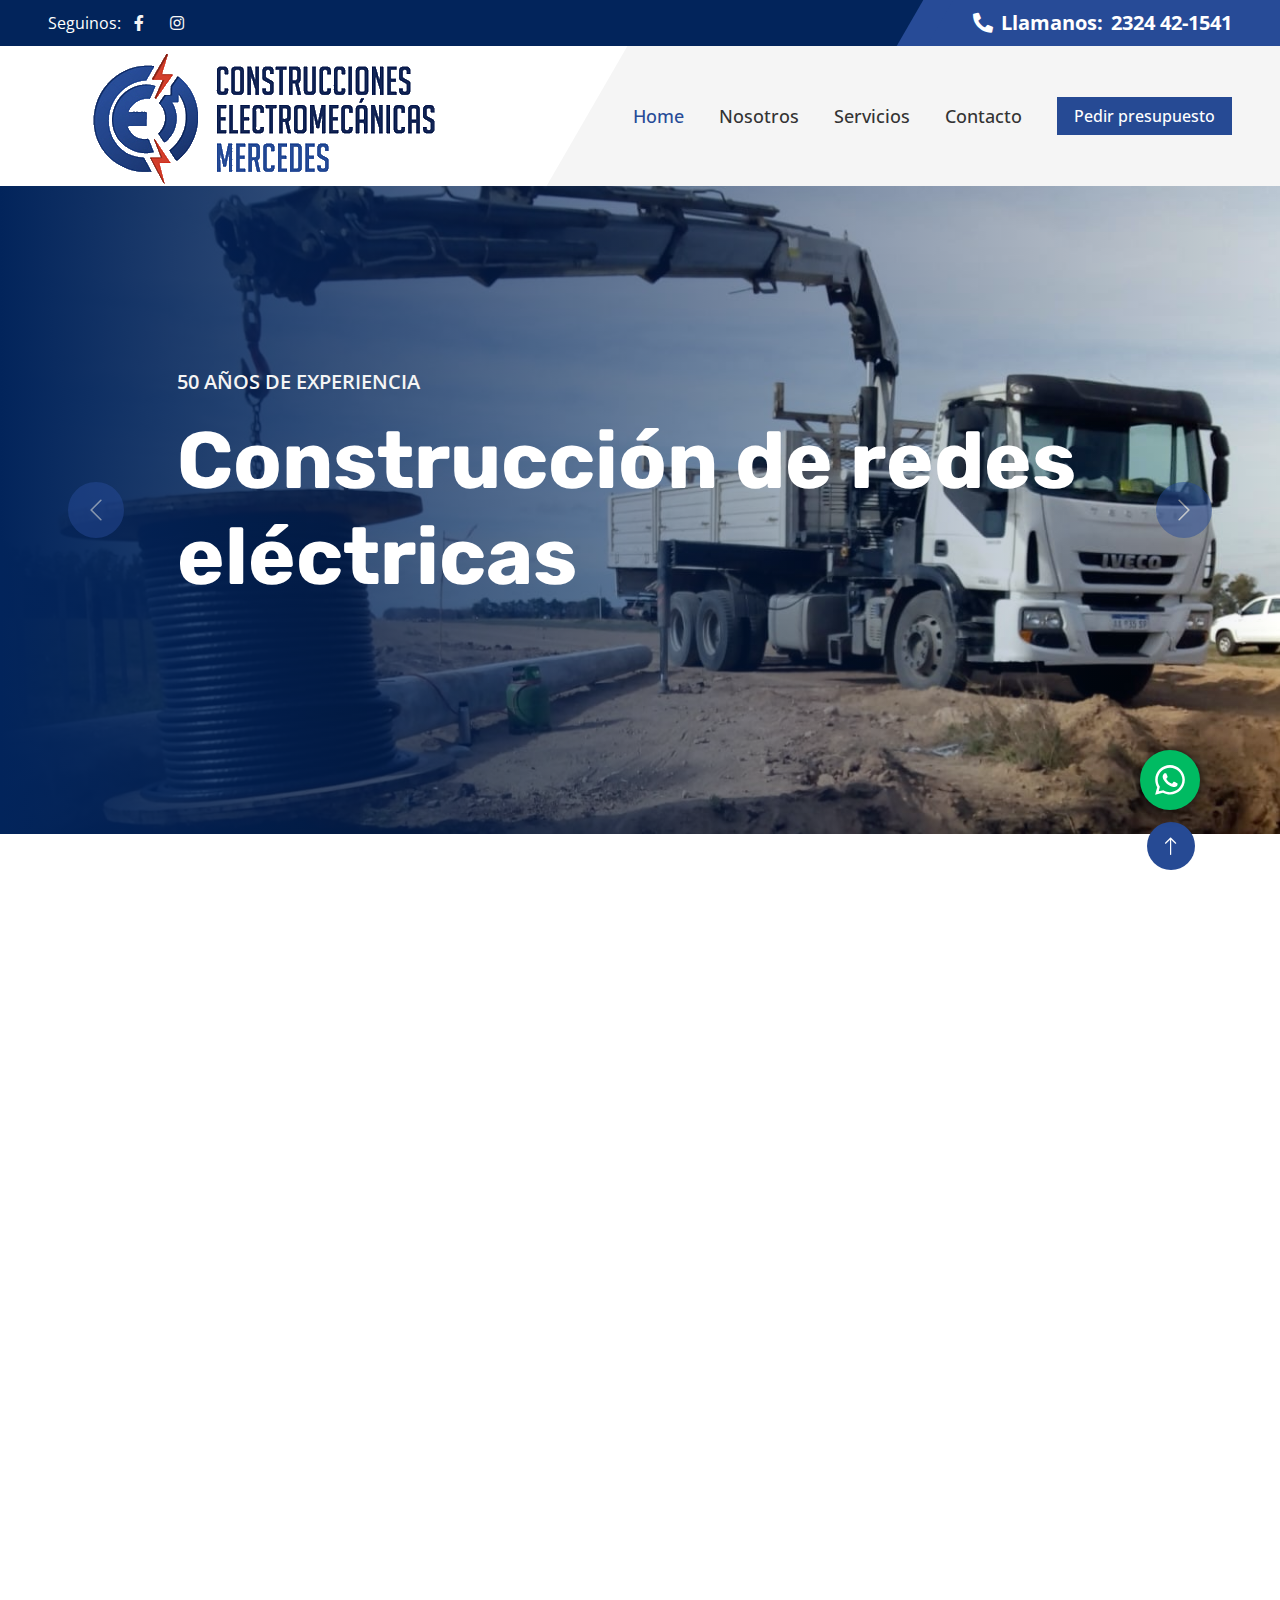
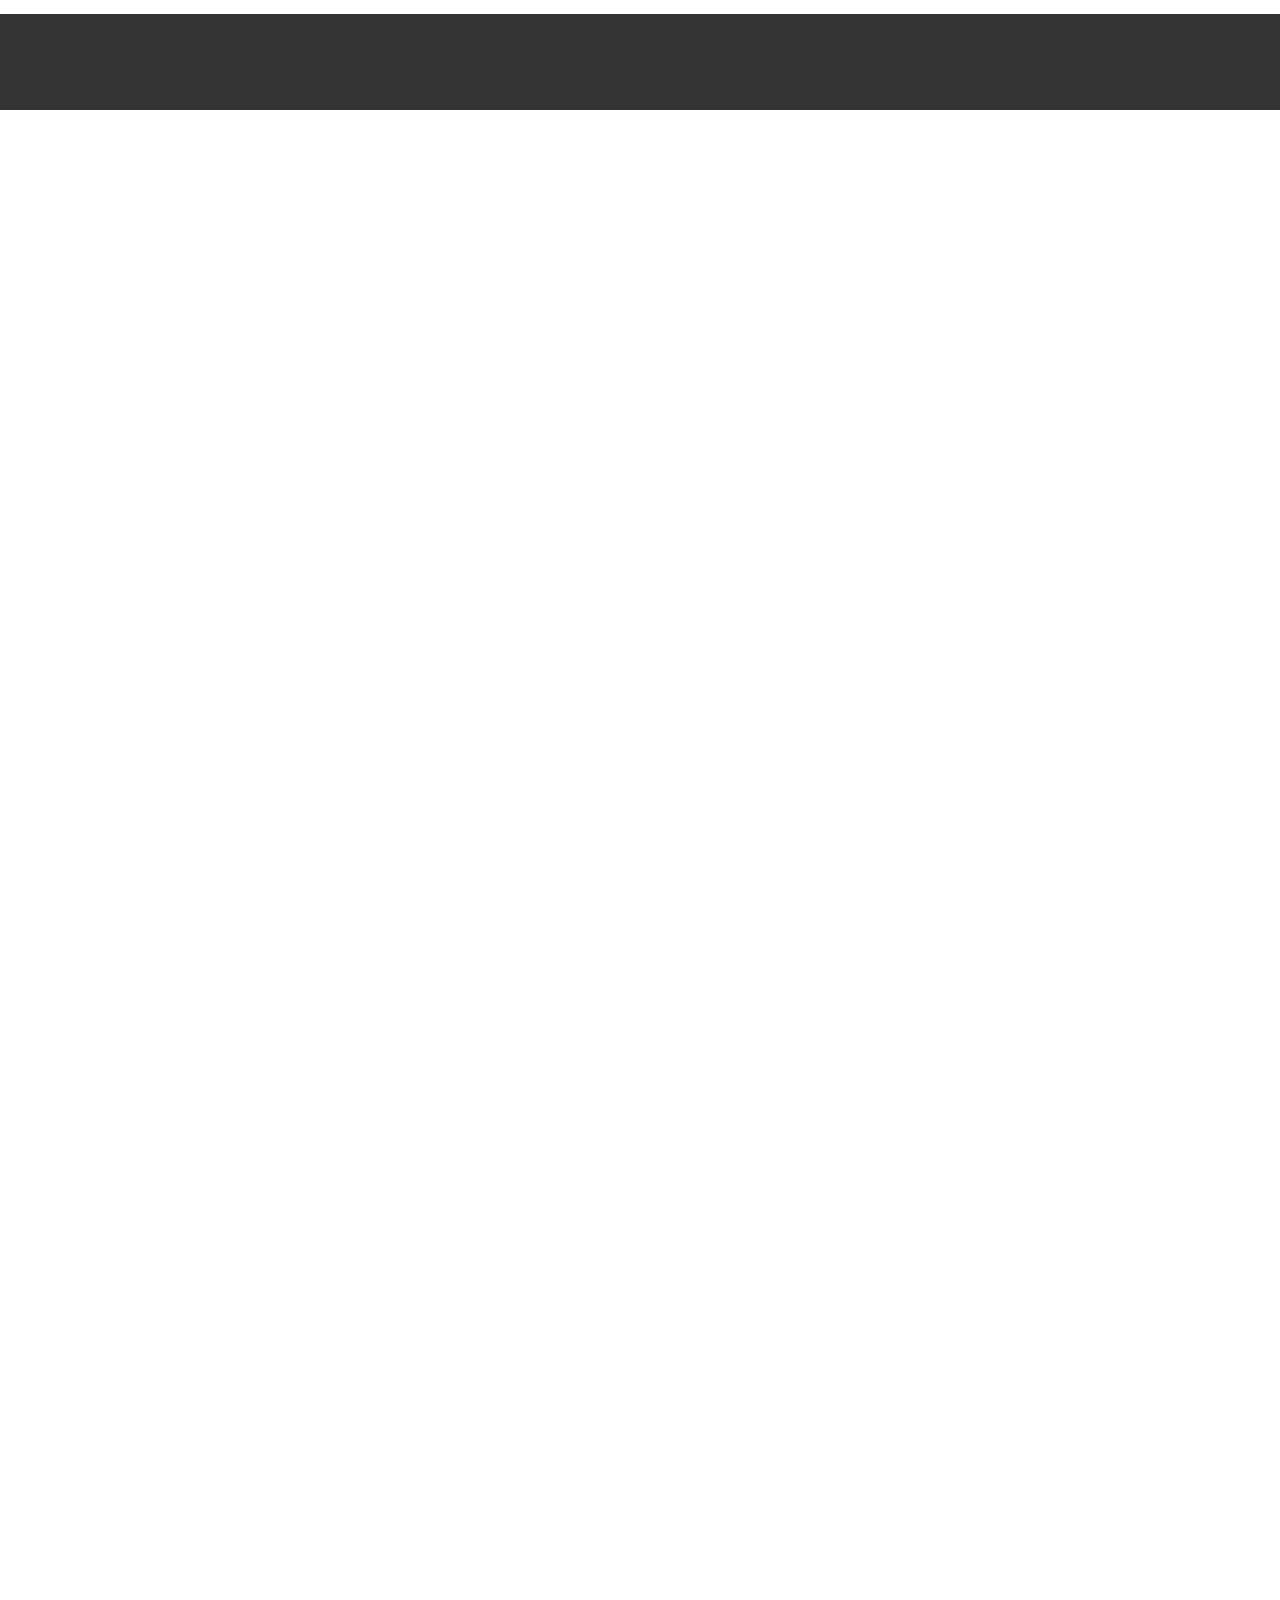
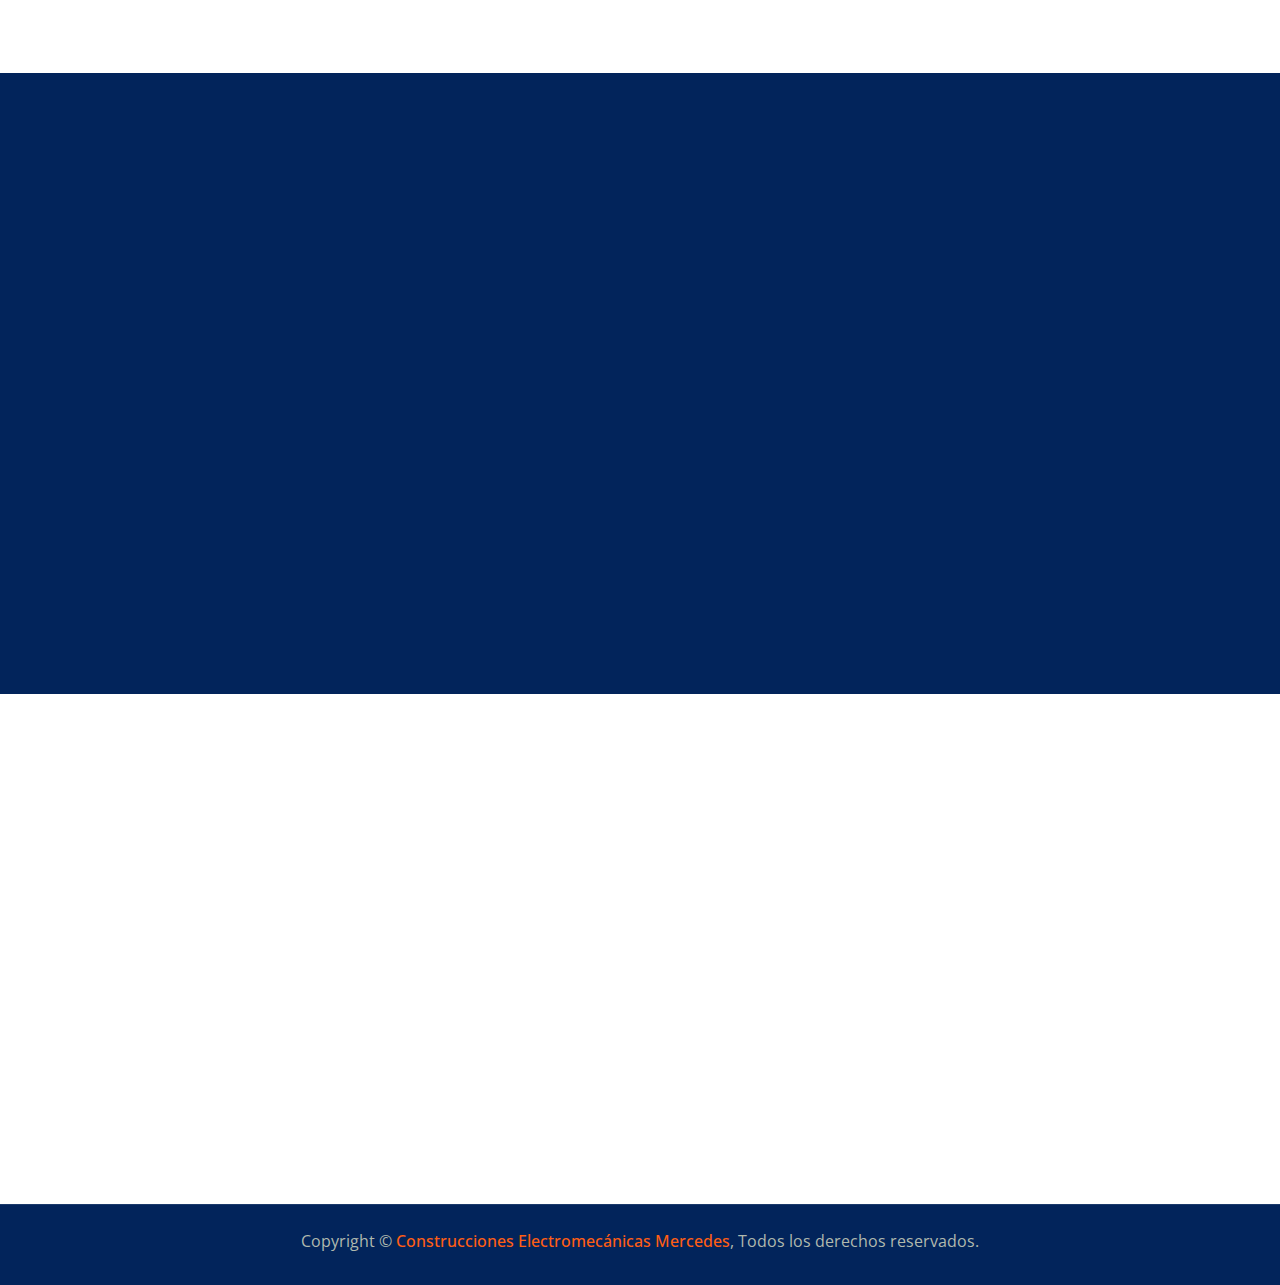
<file: index.html>
<!DOCTYPE html>
<html lang="es">

<head>
    <meta charset="utf-8">
    <title>Construcciones Electromecánicas Mercedes</title>
    <meta content="width=device-width, initial-scale=1.0" name="viewport">
    <meta content="" name="keywords">
    <meta content="" name="description">

    <!-- Favicon -->
    <link href="img/favicon.ico" rel="icon">

    <!-- Google Web Fonts -->
    <link rel="preconnect" href="https://fonts.googleapis.com">
    <link rel="preconnect" href="https://fonts.gstatic.com" crossorigin>
    <link
        href="https://fonts.googleapis.com/css2?family=Open+Sans:wght@400;500;600&family=Rubik:wght@500;600;700&display=swap"
        rel="stylesheet">

    <!-- Icon Font Stylesheet -->
    <link href="https://cdnjs.cloudflare.com/ajax/libs/font-awesome/5.10.0/css/all.min.css" rel="stylesheet">
    <link href="https://cdn.jsdelivr.net/npm/bootstrap-icons@1.4.1/font/bootstrap-icons.css" rel="stylesheet">

    <!-- Libraries Stylesheet -->
    <link href="lib/animate/animate.min.css" rel="stylesheet">
    <link href="lib/owlcarousel/assets/owl.carousel.min.css" rel="stylesheet">

    <!-- Customized Bootstrap Stylesheet -->
    <link href="css/bootstrap.min.css" rel="stylesheet">

    <!-- Template Stylesheet -->
    <link href="css/style.css" rel="stylesheet">
</head>

<body>
    <!-- Whatsapp -->
    <div class="wa" id="whatsapp">
        <a href="https://api.whatsapp.com/send?phone=5492324467504&amp;text=Hola. Te consulto sobre los servicios que ofrecen" target="_blank"> 
          <img src="img/icons/whatsapp.svg" alt="contacto por Whatsapp con CEM" width="30" height="34"> 
        </a>
    </div>

    <!-- Spinner Start -->
    <div id="spinner"
        class="show bg-white position-fixed translate-middle w-100 vh-100 top-50 start-50 d-flex align-items-center justify-content-center">
        <div class="spinner-border text-accent" role="status" style="width: 3rem; height: 3rem;"></div>
    </div>
    <!-- Spinner End -->


    <!-- Topbar Start -->
    <div class="container-fluid bg-dark px-0">
        <div class="row g-0 d-none d-lg-flex">
            <div class="col-lg-6 ps-5 text-start">
                <div class="h-100 d-inline-flex align-items-center text-white">
                    <span>Seguinos:</span>
                    <a class="btn btn-link text-light" href=""><i class="fab fa-facebook-f"></i></a>
                    <!-- <a class="btn btn-link text-light" href=""><i class="fab fa-twitter"></i></a> -->
                    <!-- <a class="btn btn-link text-light" href=""><i class="fab fa-linkedin-in"></i></a> -->
                    <a class="btn btn-link text-light" href=""><i class="fab fa-instagram"></i></a>
                </div>
            </div>
            <div class="col-lg-6 text-end">
                <div class="h-100 topbar-right d-inline-flex align-items-center text-white py-2 px-5">
                    <span class="fs-5 fw-bold me-2"><i class="fa fa-phone-alt me-2"></i>Llamanos:</span>
                    <span class="fs-5 fw-bold">2324 42-1541</span>
                </div>
            </div>
        </div>
    </div>
    <!-- Topbar End -->


    <!-- Navbar Start -->
    <nav class="navbar navbar-expand-lg bg-grey navbar-light sticky-top py-0 pe-5">
        <a href="index.html" class="navbar-brand ps-5 me-0">
            <!-- <h1 class="text-white m-0">CEM</h1> -->
            <img class="img-fluid" src="img/logos/bdg-logo-cem.png">
        </a>
        <button type="button" class="navbar-toggler me-0" data-bs-toggle="collapse" data-bs-target="#navbarCollapse">
            <span class="navbar-toggler-icon"></span>
        </button>
        <div class="collapse navbar-collapse" id="navbarCollapse">
            <div class="navbar-nav ms-auto p-4 p-lg-0">
                <a href="index.html" class="nav-item nav-link active">Home</a>
                <a href="about.html" class="nav-item nav-link">Nosotros</a>
                <a href="service.html" class="nav-item nav-link">Servicios</a>
                <!-- <div class="nav-item dropdown">
                    <a href="#" class="nav-link dropdown-toggle" data-bs-toggle="dropdown">Secciones</a>
                    <div class="dropdown-menu bg-light m-0">
                        <a href="project.html" class="dropdown-item">Proyectos</a>
                        <a href="feature.html" class="dropdown-item">Destacados</a>
                        <a href="team.html" class="dropdown-item">Equipo</a>
                        <a href="testimonial.html" class="dropdown-item">Testimonios</a>
                        <a href="404.html" class="dropdown-item">404 Page</a>
                    </div>
                </div> -->
                <a href="contact.html" class="nav-item nav-link">Contacto</a>
            </div>
            <a href="contact.html" class="btn btn-accent px-3 d-none d-lg-block">Pedir presupuesto</a>
        </div>
    </nav>
    <!-- Navbar End -->


    <!-- Carousel Start -->
    <div class="container-fluid px-0 mb-5">
        <div id="header-carousel" class="carousel slide" data-bs-ride="carousel">
            <div class="carousel-inner">
                <div class="carousel-item active">
                    <img class="w-100" src="img/slides/carousel-1.jpeg" alt="Image">
                    <div class="carousel-caption">
                        <div class="container">
                            <div class="row justify-content-center">
                                <div class="col-lg-10 text-start">
                                    <p class="fs-5 fw-medium text-light text-uppercase animated slideInRight">50 Años
                                        de experiencia</p>
                                    <h1 class="display-1 text-white mb-5 animated slideInRight">Construcción de redes eléctricas</h1>
                                    <!-- <a href="" class="btn btn-accent py-3 px-5 animated slideInRight">Explore More</a> -->
                                </div>
                            </div>
                        </div>
                    </div>
                </div>
                <div class="carousel-item">
                    <img class="w-100" src="img/slides/carousel-2.jpeg" alt="Image">
                    <div class="carousel-caption">
                        <div class="container">
                            <div class="row justify-content-center">
                                <div class="col-lg-10 text-start">
                                    <p class="fs-5 fw-medium text-light text-uppercase animated slideInRight">50 Años
                                        de experiencia</p>
                                    <h1 class="display-1 text-white mb-5 animated slideInRight">Servicio de Hidrogrúa, traslado de maquinarias y montajes</h1>
                                    <!-- <a href="" class="btn btn-accent py-3 px-5 animated slideInRight">Explore More</a> -->
                                </div>
                            </div>
                        </div>
                    </div>
                </div>
                <div class="carousel-item">
                    <img class="w-100" src="img/slides/carousel-3.jpg" alt="Image">
                    <div class="carousel-caption">
                        <div class="container">
                            <div class="row justify-content-center">
                                <div class="col-lg-10 text-start">
                                    <p class="fs-5 fw-medium text-light text-uppercase animated slideInRight">50 Años
                                        de experiencia</p>
                                    <h1 class="display-1 text-white mb-5 animated slideInRight">Servicio de zanjeo Retroexcavadora</h1>
                                    <!-- <a href="" class="btn btn-accent py-3 px-5 animated slideInRight">Explore More</a> -->
                                </div>
                            </div>
                        </div>
                    </div>
                </div>
            </div>
            <button class="carousel-control-prev" type="button" data-bs-target="#header-carousel" data-bs-slide="prev">
                <span class="carousel-control-prev-icon" aria-hidden="true"></span>
                <span class="visually-hidden">Previous</span>
            </button>
            <button class="carousel-control-next" type="button" data-bs-target="#header-carousel" data-bs-slide="next">
                <span class="carousel-control-next-icon" aria-hidden="true"></span>
                <span class="visually-hidden">Next</span>
            </button>
        </div>
    </div>
    <!-- Carousel End -->


    <!-- About Start -->
    <div class="container-xxl py-5">
        <div class="container">
            <div class="row g-5">
                <div class="col-lg-6">
                    <div class="row gx-3 h-100">
                        <div class="col-6 align-self-start wow fadeInUp" data-wow-delay="0.1s">
                            <img class="img-fluid" src="img/about_1.jpeg">
                        </div>
                        <div class="col-6 align-self-end wow fadeInDown" data-wow-delay="0.1s">
                            <img class="img-fluid" src="img/about_2.jpg">
                        </div>
                    </div>
                </div>
                <div class="col-lg-6 wow fadeIn" data-wow-delay="0.5s">
                    <p class="fw-medium text-uppercase text-accent mb-2">Acerca de nosotros</p>
                    <h1 class="display-5 mb-4">Somos líderes en el mercado industrial</h1>
                    <p class="mb-4">Somos una empresa dedicada al tendido y mantenimiento de redes eléctricas aéreas y subterráneas.
                        Subestaciones. Ofrecemos servicios de hidrogrúa, traslado de maquinarias, montajes y barquilla. Servicios de
                        zanjeos para fibra óptica, agua corriente.
                    </p>
                    <div class="d-flex align-items-center mb-4">
                        <div class="flex-shrink-0 bg-primary p-4">
                            <h1 class="display-2">50</h1>
                            <h5 class="text-white">Años de</h5>
                            <h5 class="text-white">Experiencia</h5>
                        </div>
                        <div class="ms-4">
                            <p><i class="fa fa-check text-accent me-2"></i>Tendidos eléctricos</p>
                            <p><i class="fa fa-check text-accent me-2"></i>Subestaciones</p>
                            <p><i class="fa fa-check text-accent me-2"></i>Servicio de Hidrogrúas</p>
                            <p><i class="fa fa-check text-accent me-2"></i>Zanjeos</p>
                            <p class="mb-0"><i class="fa fa-check text-accent me-2"></i>Servicios de Retroexcavadora</p>
                        </div>
                    </div>
                    <div class="row pt-2">
                        <div class="col-sm-6">
                            <div class="d-flex align-items-center">
                                <div class="flex-shrink-0 btn-lg-square rounded-circle bg-primary">
                                    <i class="fa fa-envelope-open text-white"></i>
                                </div>
                                <div class="ms-3">
                                    <p class="mb-2">Escribinos</p>
                                    <h6 class="mb-2"><a href="mailto:cemsrlmercedes@gmail.com">cemsrlmercedes@gmail.com</a></h6>
                                </div>
                            </div>
                        </div>
                        <div class="col-sm-6">
                            <div class="d-flex align-items-center">
                                <div class="flex-shrink-0 btn-lg-square rounded-circle bg-primary">
                                    <i class="fa fa-phone-alt text-white"></i>
                                </div>
                                <div class="ms-3">
                                    <p class="mb-2">Llamanos</p>
                                    <h5 class="mb-0">2324 42-1541</h5>
                                </div>
                            </div>
                        </div>
                    </div>
                </div>
            </div>
        </div>
    </div>
    <!-- About End -->


    <!-- Facts Start -->
    <div class="container-fluid facts my-5 p-5">
            <!-- <div class="row g-5">
            <div class="col-md-6 col-xl-3 wow fadeIn" data-wow-delay="0.1s">
                <div class="text-center border p-5">
                    <i class="fa fa-certificate fa-3x text-white mb-3"></i>
                    <h1 class="display-2 text-accent mb-0" data-toggle="counter-up">50</h1>
                    <span class="fs-5 fw-semi-bold text-white">Años de Experiencia</span>
                </div>
            </div>
            <div class="col-md-6 col-xl-3 wow fadeIn" data-wow-delay="0.3s">
                <div class="text-center border p-5">
                    <i class="fa fa-users-cog fa-3x text-white mb-3"></i>
                    <h1 class="display-2 text-accent mb-0" data-toggle="counter-up">135</h1>
                    <span class="fs-5 fw-semi-bold text-white">Team Members</span>
                </div>
            </div>
            <div class="col-md-6 col-xl-3 wow fadeIn" data-wow-delay="0.5s">
                <div class="text-center border p-5">
                    <i class="fa fa-users fa-3x text-white mb-3"></i>
                    <h1 class="display-2 text-accent mb-0" data-toggle="counter-up">957</h1>
                    <span class="fs-5 fw-semi-bold text-white">Happy Clients</span>
                </div>
            </div>
            <div class="col-md-6 col-xl-3 wow fadeIn" data-wow-delay="0.7s">
                <div class="text-center border p-5">
                    <i class="fa fa-check-double fa-3x text-white mb-3"></i>
                    <h1 class="display-2 text-accent mb-0" data-toggle="counter-up">1839</h1>
                    <span class="fs-5 fw-semi-bold text-white">Projects Done</span>
                </div>
            </div>
        </div> -->
    </div>
    <!-- Facts End -->


    <!-- Features Start -->
    <div class="container-xxl py-5">
        <div class="container">
            <div class="row g-5 align-items-center">
                <div class="col-lg-6 wow fadeInUp" data-wow-delay="0.1s">
                    <div class="position-relative me-lg-4">
                        <img class="img-fluid w-100" src="img/feature.jpg" alt="">
                        <span
                            class="position-absolute top-50 start-100 translate-middle bg-white rounded-circle d-none d-lg-block"
                            style="width: 120px; height: 120px;"></span>
                        <button type="button" class="btn-play" data-bs-toggle="modal"
                            data-src="https://www.youtube.com/embed/DWRcNpR6Kdc" data-bs-target="#videoModal">
                            <span></span>
                        </button>
                    </div>
                </div>
                <div class="col-lg-6 wow fadeInUp" data-wow-delay="0.5s">
                    <p class="fw-medium text-uppercase text-accent mb-2">¿Por qué elegirnos?</p>
                    <h1 class="display-5 mb-4">Algunas razones por las que los clientes nos eligen</h1>
                    <p class="mb-4">Nuesta consigna siempre ha sido y será ofrecer productos y servicios de calidad,
                        adaptándonos a las necesidades particulares de cada cliente.
                    </p>
                    <div class="row gy-4">
                        <div class="col-12">
                            <div class="d-flex">
                                <div class="flex-shrink-0 btn-lg-square rounded-circle bg-primary">
                                    <i class="fa fa-check text-white"></i>
                                </div>
                                <div class="ms-4">
                                    <h4>Equipo capacitado</h4>
                                    <span>Clita erat ipsum et lorem et sit, sed stet lorem sit clita duo justo magna
                                        dolore erat amet</span>
                                </div>
                            </div>
                        </div>
                        <div class="col-12">
                            <div class="d-flex">
                                <div class="flex-shrink-0 btn-lg-square rounded-circle bg-primary">
                                    <i class="fa fa-check text-white"></i>
                                </div>
                                <div class="ms-4">
                                    <h4>Confiabilidad</h4>
                                    <span>Clita erat ipsum et lorem et sit, sed stet lorem sit clita duo justo magna
                                        dolore erat amet</span>
                                </div>
                            </div>
                        </div>
                        <div class="col-12">
                            <div class="d-flex">
                                <div class="flex-shrink-0 btn-lg-square rounded-circle bg-primary">
                                    <i class="fa fa-check text-white"></i>
                                </div>
                                <div class="ms-4">
                                    <h4>Soluciones a medida</h4>
                                    <span>Clita erat ipsum et lorem et sit, sed stet lorem sit clita duo justo magna
                                        dolore erat amet</span>
                                </div>
                            </div>
                        </div>
                    </div>
                </div>
            </div>
        </div>
    </div>
    <!-- Features End -->


    <!-- Video Modal Start -->
    <div class="modal modal-video fade" id="videoModal" tabindex="-1" aria-labelledby="exampleModalLabel"
        aria-hidden="true">
        <div class="modal-dialog">
            <div class="modal-content rounded-0">
                <div class="modal-header">
                    <h3 class="modal-title" id="exampleModalLabel">Youtube Video</h3>
                    <button type="button" class="btn-close" data-bs-dismiss="modal" aria-label="Close"></button>
                </div>
                <div class="modal-body">
                    <!-- 16:9 aspect ratio -->
                    <div class="ratio ratio-16x9">
                        <iframe class="embed-responsive-item" src="" id="video" allowfullscreen
                            allowscriptaccess="always" allow="autoplay"></iframe>
                    </div>
                </div>
            </div>
        </div>
    </div>
    <!-- Video Modal End -->


    <!-- Service Start -->
    <div class="container-xxl py-5">
        <div class="container">
            <div class="text-center mx-auto pb-4 wow fadeInUp" data-wow-delay="0.1s" style="max-width: 600px;">
                <p class="fw-medium text-uppercase text-accent mb-2">Nuestros servicios</p>
                <h1 class="display-5 mb-4">Brindamos los mejores Servicios Industriales</h1>
            </div>
            <div class="row gy-5 gx-4">
                <div class="col-md-6 col-lg-4 wow fadeInUp" data-wow-delay="0.1s">
                    <div class="service-item">
                        <img class="img-fluid" src="img/service-1.jpeg" alt="">
                        <div class="service-img">
                            <img class="img-fluid" src="img/service-1.jpeg" alt="">
                        </div>
                        <div class="service-detail">
                            <div class="service-title">
                                <hr class="w-25">
                                <h3 class="mb-0">Tendido de redes eléctricas</h3>
                                <hr class="w-25">
                            </div>
                            <div class="service-text">
                                <p class="text-white mb-0">Erat ipsum justo amet duo et elitr dolor, est duo duo eos
                                    lorem sed diam stet diam sed stet.</p>
                            </div>
                        </div>
                        <a class="btn btn-light" href="">Leer Mas</a>
                    </div>
                </div>
                <div class="col-md-6 col-lg-4 wow fadeInUp" data-wow-delay="0.3s">
                    <div class="service-item">
                        <img class="img-fluid" src="img/service-2.jpg" alt="">
                        <div class="service-img">
                            <img class="img-fluid" src="img/service-2.jpg" alt="">
                        </div>
                        <div class="service-detail">
                            <div class="service-title">
                                <hr class="w-25">
                                <h3 class="mb-0">Servicio de Hidrogrúas</h3>
                                <hr class="w-25">
                            </div>
                            <div class="service-text">
                                <p class="text-white mb-0">Erat ipsum justo amet duo et elitr dolor, est duo duo eos
                                    lorem sed diam stet diam sed stet.</p>
                            </div>
                        </div>
                        <a class="btn btn-light" href="">Leer Mas</a>
                    </div>
                </div>
                <div class="col-md-6 col-lg-4 wow fadeInUp" data-wow-delay="0.5s">
                    <div class="service-item">
                        <img class="img-fluid" src="img/service-3.jpg" alt="">
                        <div class="service-img">
                            <img class="img-fluid" src="img/service-3.jpg" alt="">
                        </div>
                        <div class="service-detail">
                            <div class="service-title">
                                <hr class="w-25">
                                <h3 class="mb-0">Servicios de Zanjeos y Retroexcavadoras</h3>
                                <hr class="w-25">
                            </div>
                            <div class="service-text">
                                <p class="text-white mb-0">Erat ipsum justo amet duo et elitr dolor, est duo duo eos
                                    lorem sed diam stet diam sed stet.</p>
                            </div>
                        </div>
                        <a class="btn btn-light" href="">Leer Mas</a>
                    </div>
                </div>
            </div>
        </div>
    </div>
    <!-- Service End -->


    <!-- Project Start -->
    <div class="container-fluid bg-dark pt-5 my-5 px-0">
        <div class="text-center mx-auto mt-5 wow fadeIn" data-wow-delay="0.1s" style="max-width: 600px;">
            <p class="fw-medium text-uppercase text-light mb-2">Nuestros Proyectos</p>
            <h1 class="display-5 text-white mb-5">Algunos de nuestros recientes trabajos</h1>
        </div>
        <div class="owl-carousel project-carousel wow fadeIn" data-wow-delay="0.1s">
            <div class="project-item">
                <img class="img-fluid" src="img/project-1.jpeg" alt="">
                <div class="project-title">
                    <h5 class="text-light mb-0">Auto Engineering</h5>
                </div>
            </div>
            <div class="project-item">
                <img class="img-fluid" src="img/project-2.jpeg" alt="">
                <div class="project-title">
                    <h5 class="text-light mb-0">Civil Engineering</h5>
                </div>
            </div>
            <div class="project-item">
                <img class="img-fluid" src="img/project-3.jpeg" alt="">
                <div class="project-title">
                    <h5 class="text-light mb-0">Gas Engineering</h5>
                </div>
            </div>
            <div class="project-item">
                <img class="img-fluid" src="img/project-4.jpeg" alt="">
                <div class="project-title">
                    <h5 class="text-light mb-0">Power Engineering</h5>
                </div>
            </div>
            <div class="project-item">
                <img class="img-fluid" src="img/project-5.jpeg" alt="">
                <div class="project-title">
                    <h5 class="text-light mb-0">Energy Engineering</h5>
                </div>
            </div>
            <div class="project-item">
                <img class="img-fluid" src="img/project-6.jpeg" alt="">
                <div class="project-title">
                    <h5 class="text-light mb-0">Water Engineering</h5>
                </div>
            </div>
        </div>
    </div>
    <!-- Project End -->


    <!-- Team Start -->
    <!-- <div class="container-xxl py-5">
        <div class="container">
            <div class="text-center mx-auto wow fadeInUp" data-wow-delay="0.1s" style="max-width: 600px;">
                <p class="fw-medium text-uppercase text-accent mb-2">Our Team</p>
                <h1 class="display-5 mb-5">Dedicated Team Members</h1>
            </div>
            <div class="row g-4">
                <div class="col-lg-4 col-md-6 wow fadeInUp" data-wow-delay="0.1s">
                    <div class="team-item">
                        <img class="img-fluid" src="img/team-1.jpg" alt="">
                        <div class="d-flex">
                            <div class="flex-shrink-0 btn-square bg-primary" style="width: 90px; height: 90px;">
                                <i class="fa fa-2x fa-share text-white"></i>
                            </div>
                            <div class="position-relative overflow-hidden bg-light d-flex flex-column justify-content-center w-100 ps-4"
                                style="height: 90px;">
                                <h5>Rob Miller</h5>
                                <span class="text-accent">CEO & Founder</span>
                                <div class="team-social">
                                    <a class="btn btn-square btn-dark rounded-circle mx-1" href=""><i
                                            class="fab fa-facebook-f"></i></a>
                                    <a class="btn btn-square btn-dark rounded-circle mx-1" href=""><i
                                            class="fab fa-twitter"></i></a>
                                    <a class="btn btn-square btn-dark rounded-circle mx-1" href=""><i
                                            class="fab fa-instagram"></i></a>
                                </div>
                            </div>
                        </div>
                    </div>
                </div>
                <div class="col-lg-4 col-md-6 wow fadeInUp" data-wow-delay="0.3s">
                    <div class="team-item">
                        <img class="img-fluid" src="img/team-2.jpg" alt="">
                        <div class="d-flex">
                            <div class="flex-shrink-0 btn-square bg-primary" style="width: 90px; height: 90px;">
                                <i class="fa fa-2x fa-share text-white"></i>
                            </div>
                            <div class="position-relative overflow-hidden bg-light d-flex flex-column justify-content-center w-100 ps-4"
                                style="height: 90px;">
                                <h5>Adam Crew</h5>
                                <span class="text-accent">Project Manager</span>
                                <div class="team-social">
                                    <a class="btn btn-square btn-dark rounded-circle mx-1" href=""><i
                                            class="fab fa-facebook-f"></i></a>
                                    <a class="btn btn-square btn-dark rounded-circle mx-1" href=""><i
                                            class="fab fa-twitter"></i></a>
                                    <a class="btn btn-square btn-dark rounded-circle mx-1" href=""><i
                                            class="fab fa-instagram"></i></a>
                                </div>
                            </div>
                        </div>
                    </div>
                </div>
                <div class="col-lg-4 col-md-6 wow fadeInUp" data-wow-delay="0.5s">
                    <div class="team-item">
                        <img class="img-fluid" src="img/team-3.jpg" alt="">
                        <div class="d-flex">
                            <div class="flex-shrink-0 btn-square bg-primary" style="width: 90px; height: 90px;">
                                <i class="fa fa-2x fa-share text-white"></i>
                            </div>
                            <div class="position-relative overflow-hidden bg-light d-flex flex-column justify-content-center w-100 ps-4"
                                style="height: 90px;">
                                <h5>Peter Farel</h5>
                                <span class="text-accent">Engineer</span>
                                <div class="team-social">
                                    <a class="btn btn-square btn-dark rounded-circle mx-1" href=""><i
                                            class="fab fa-facebook-f"></i></a>
                                    <a class="btn btn-square btn-dark rounded-circle mx-1" href=""><i
                                            class="fab fa-twitter"></i></a>
                                    <a class="btn btn-square btn-dark rounded-circle mx-1" href=""><i
                                            class="fab fa-instagram"></i></a>
                                </div>
                            </div>
                        </div>
                    </div>
                </div>
            </div>
        </div>
    </div> -->
    <!-- Team End -->


    <!-- Testimonial Start -->
    <!-- <div class="container-xxl py-5">
        <div class="container">
            <div class="text-center mx-auto wow fadeInUp" data-wow-delay="0.1s" style="max-width: 600px;">
                <p class="fw-medium text-uppercase text-accent mb-2">Testimonial</p>
                <h1 class="display-5 mb-5">What Our Clients Say!</h1>
            </div>
            <div class="owl-carousel testimonial-carousel wow fadeInUp" data-wow-delay="0.1s">
                <div class="testimonial-item text-center">
                    <div class="testimonial-img position-relative">
                        <img class="img-fluid rounded-circle mx-auto mb-5" src="img/testimonial-1.jpg">
                        <div class="btn-square bg-primary rounded-circle">
                            <i class="fa fa-quote-left text-white"></i>
                        </div>
                    </div>
                    <div class="testimonial-text text-center rounded p-4">
                        <p>Clita clita tempor justo dolor ipsum amet kasd amet duo justo duo duo labore sed sed. Magna
                            ut diam sit et amet stet eos sed clita erat magna elitr erat sit sit erat at rebum justo sea
                            clita.</p>
                        <h5 class="mb-1">Client Name</h5>
                        <span class="fst-italic">Profession</span>
                    </div>
                </div>
                <div class="testimonial-item text-center">
                    <div class="testimonial-img position-relative">
                        <img class="img-fluid rounded-circle mx-auto mb-5" src="img/testimonial-2.jpg">
                        <div class="btn-square bg-primary rounded-circle">
                            <i class="fa fa-quote-left text-white"></i>
                        </div>
                    </div>
                    <div class="testimonial-text text-center rounded p-4">
                        <p>Clita clita tempor justo dolor ipsum amet kasd amet duo justo duo duo labore sed sed. Magna
                            ut diam sit et amet stet eos sed clita erat magna elitr erat sit sit erat at rebum justo sea
                            clita.</p>
                        <h5 class="mb-1">Client Name</h5>
                        <span class="fst-italic">Profession</span>
                    </div>
                </div>
                <div class="testimonial-item text-center">
                    <div class="testimonial-img position-relative">
                        <img class="img-fluid rounded-circle mx-auto mb-5" src="img/testimonial-3.jpg">
                        <div class="btn-square bg-primary rounded-circle">
                            <i class="fa fa-quote-left text-white"></i>
                        </div>
                    </div>
                    <div class="testimonial-text text-center rounded p-4">
                        <p>Clita clita tempor justo dolor ipsum amet kasd amet duo justo duo duo labore sed sed. Magna
                            ut diam sit et amet stet eos sed clita erat magna elitr erat sit sit erat at rebum justo sea
                            clita.</p>
                        <h5 class="mb-1">Client Name</h5>
                        <span class="fst-italic">Profession</span>
                    </div>
                </div>
            </div>
        </div>
    </div> -->
    <!-- Testimonial End -->


    <!-- Footer Start -->
    <div class="container-fluid bg-dark footer mt-5 py-5 wow fadeIn" data-wow-delay="0.1s">
        <div class="container py-5">
            <div class="row g-5">
                <div class="col-lg-3 col-md-6">
                    <h5 class="text-white mb-4">Nuestra oficina</h5>
                    <p class="mb-2"><i class="fa fa-map-marker-alt me-3"></i>Ruta Nacional 5 Km 92.5, Mercedes, Buenos Aires, Argentina</p>
                    <p class="mb-2"><i class="fa fa-phone-alt me-3"></i>2324 42-15410</p>
                    <p class="mb-2"><i class="fa fa-envelope me-3"></i><a href="mailto:cemsrlmercedes@gmail.com">cemsrlmercedes@gmail.com</a></p>
                    <div class="d-flex pt-3">
                        <!-- <a class="btn btn-square btn-accent rounded-circle me-2" href=""><i
                                class="fab fa-twitter"></i></a> -->
                        <a class="btn btn-square btn-accent rounded-circle me-2" href=""><i
                                class="fab fa-facebook-f"></i></a>
                        <!-- <a class="btn btn-square btn-accent rounded-circle me-2" href=""><i
                                class="fab fa-youtube"></i></a>
                        <a class="btn btn-square btn-accent rounded-circle me-2" href=""><i
                                class="fab fa-linkedin-in"></i></a> -->
                    </div>
                </div>
                <!-- <div class="col-lg-3 col-md-6">
                    <h5 class="text-white mb-4">Quick Links</h5>
                    <a class="btn btn-link" href="">About Us</a>
                    <a class="btn btn-link" href="">Contact Us</a>
                    <a class="btn btn-link" href="">Our Services</a>
                    <a class="btn btn-link" href="">Terms & Condition</a>
                    <a class="btn btn-link" href="">Support</a>
                </div> -->
                <div class="col-lg-3 col-md-6">
                    <h5 class="text-white mb-4">Horario comercial</h5>
                    <p class="mb-1">Lunes - Viernes</p>
                    <h6 class="text-light">09:00 am - 07:00 pm</h6>
                    <p class="mb-1">Sábados</p>
                    <h6 class="text-light">09:00 am - 12:00 pm</h6>
                    <p class="mb-1">Domingo</p>
                    <h6 class="text-light">Cerrado</h6>
                </div>
                <!-- <div class="col-lg-3 col-md-6">
                    <h5 class="text-white mb-4">Newsletter</h5>
                    <p>Dolor amet sit justo amet elitr clita ipsum elitr est.</p>
                    <div class="position-relative w-100">
                        <input class="form-control bg-transparent w-100 py-3 ps-4 pe-5" type="text"
                            placeholder="Your email">
                        <button type="button"
                            class="btn btn-accent py-2 position-absolute top-0 end-0 mt-2 me-2">SignUp</button>
                    </div>
                </div> -->
            </div>
        </div>
    </div>
    <!-- Footer End -->


    <!-- Copyright Start -->
    <div class="container-fluid copyright bg-dark py-4">
        <div class="container text-center">
            <p class="mb-2">Copyright &copy; <a class="fw-semi-bold" href="#">Construcciones Electromecánicas Mercedes</a>, Todos los derechos reservados.
            </p>
        </div>
    </div>
    <!-- Copyright End -->

    <!-- Back to Top -->
    <a href="#" class="btn btn-lg btn-accent btn-lg-square rounded-circle back-to-top"><i class="bi bi-arrow-up"></i></a>


    <!-- JavaScript Libraries -->
    <script src="https://code.jquery.com/jquery-3.4.1.min.js"></script>
    <script src="https://cdn.jsdelivr.net/npm/bootstrap@5.0.0/dist/js/bootstrap.bundle.min.js"></script>
    <script src="lib/wow/wow.min.js"></script>
    <script src="lib/easing/easing.min.js"></script>
    <script src="lib/waypoints/waypoints.min.js"></script>
    <script src="lib/owlcarousel/owl.carousel.min.js"></script>
    <script src="lib/counterup/counterup.min.js"></script>

    <!-- Template Javascript -->
    <script src="js/main.js"></script>
</body>

</html>
</file>
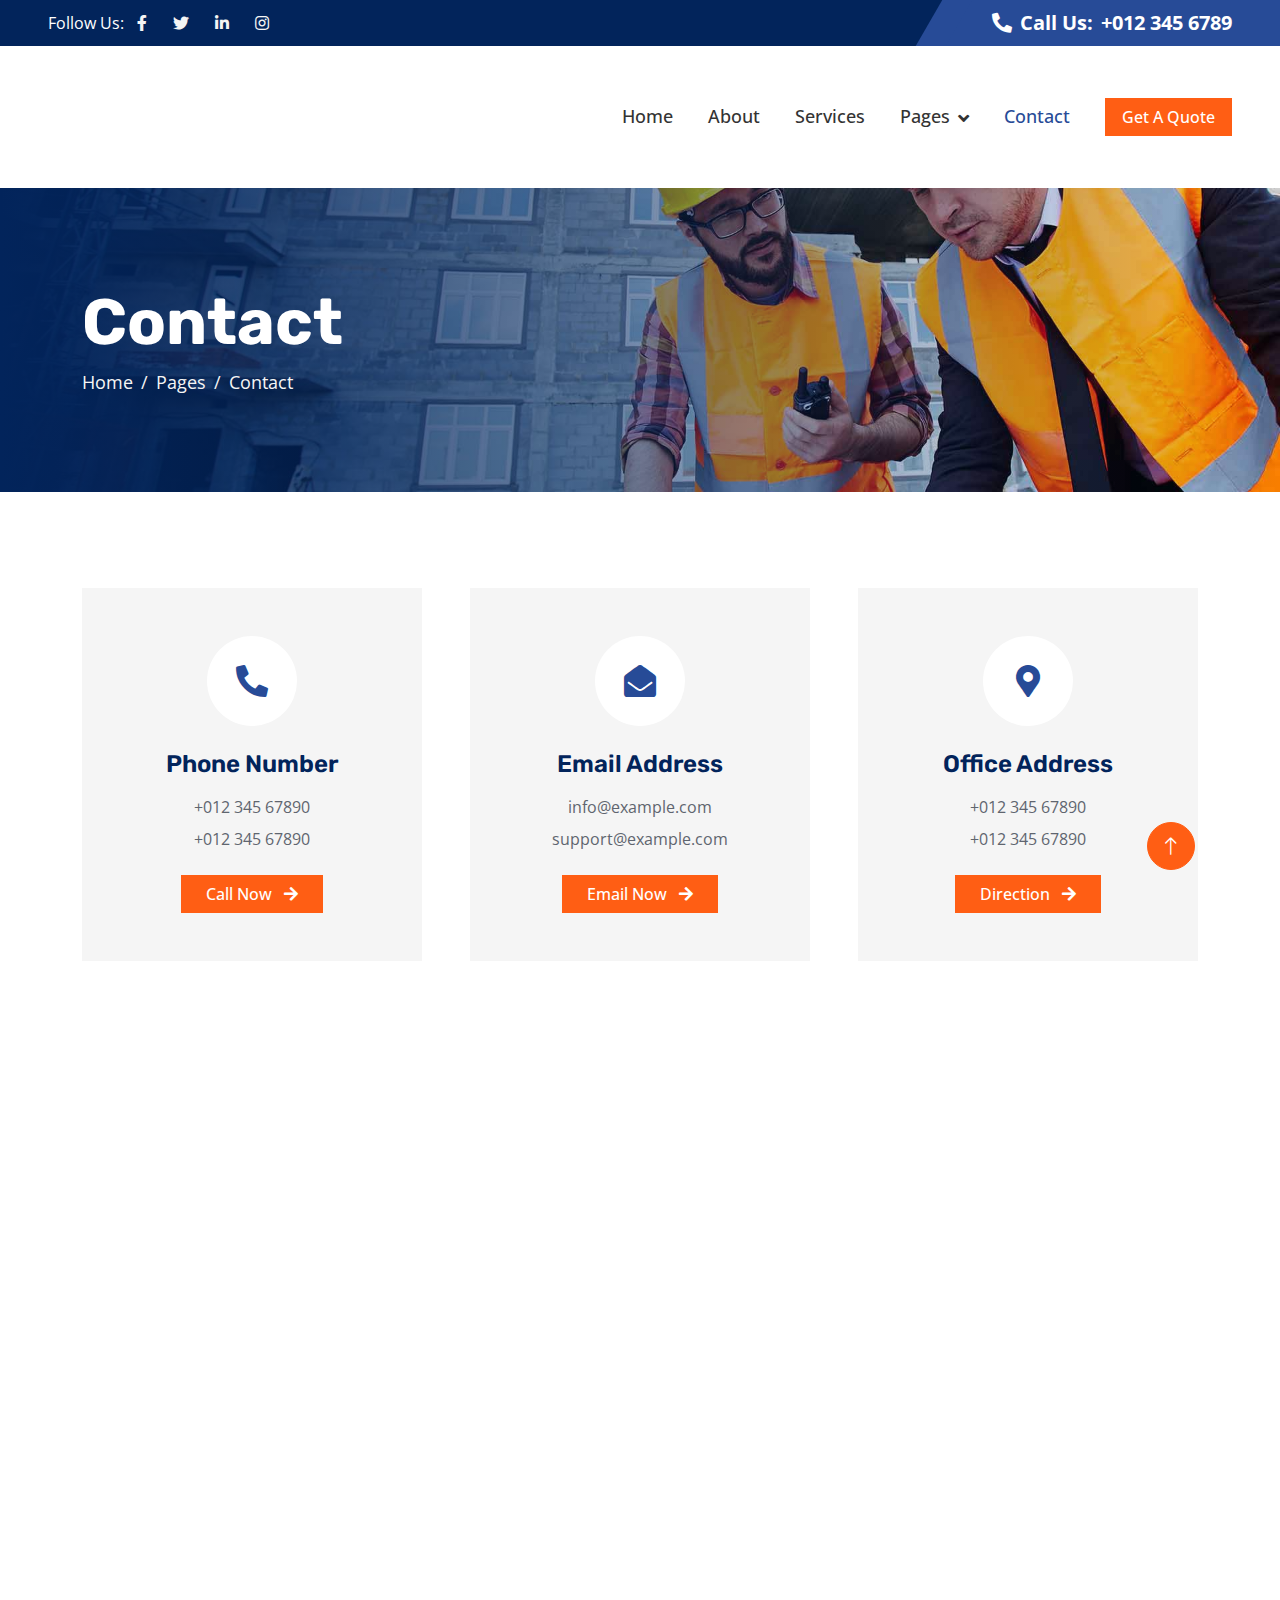
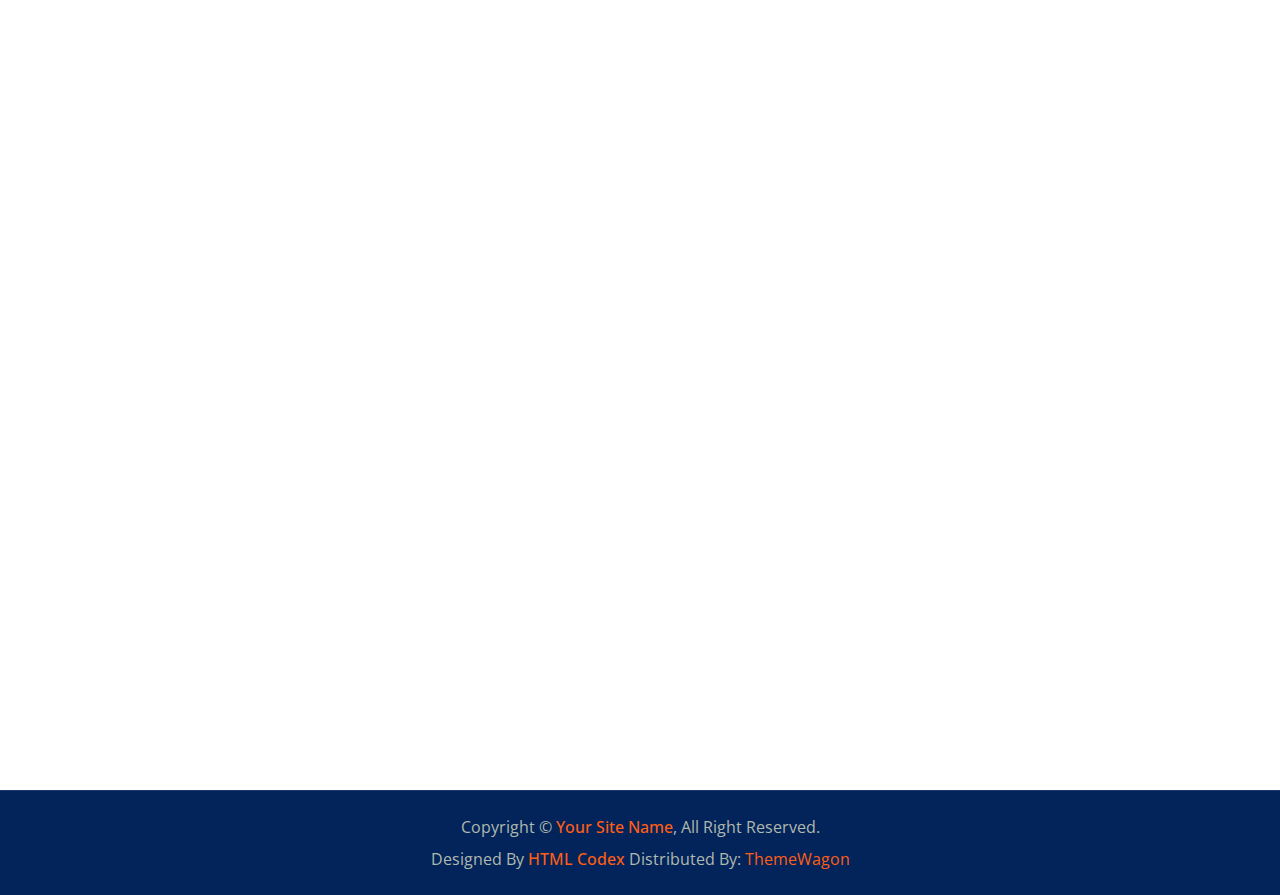
<file: contact.html>
<!DOCTYPE html>
<html lang="en">

<head>
    <meta charset="utf-8">
    <title>Industro - Industrial HTML Template</title>
    <meta content="width=device-width, initial-scale=1.0" name="viewport">
    <meta content="" name="keywords">
    <meta content="" name="description">

    <!-- Favicon -->
    <link href="img/favicon.ico" rel="icon">

    <!-- Google Web Fonts -->
    <link rel="preconnect" href="https://fonts.googleapis.com">
    <link rel="preconnect" href="https://fonts.gstatic.com" crossorigin>
    <link
        href="https://fonts.googleapis.com/css2?family=Open+Sans:wght@400;500;600&family=Rubik:wght@500;600;700&display=swap"
        rel="stylesheet">

    <!-- Icon Font Stylesheet -->
    <link href="https://cdnjs.cloudflare.com/ajax/libs/font-awesome/5.10.0/css/all.min.css" rel="stylesheet">
    <link href="https://cdn.jsdelivr.net/npm/bootstrap-icons@1.4.1/font/bootstrap-icons.css" rel="stylesheet">

    <!-- Libraries Stylesheet -->
    <link href="lib/animate/animate.min.css" rel="stylesheet">
    <link href="lib/owlcarousel/assets/owl.carousel.min.css" rel="stylesheet">

    <!-- Customized Bootstrap Stylesheet -->
    <link href="css/bootstrap.min.css" rel="stylesheet">

    <!-- Template Stylesheet -->
    <link href="css/style.css" rel="stylesheet">
</head>

<body>
    <!-- Spinner Start -->
    <div id="spinner"
        class="show bg-white position-fixed translate-middle w-100 vh-100 top-50 start-50 d-flex align-items-center justify-content-center">
        <div class="spinner-border text-primary" role="status" style="width: 3rem; height: 3rem;"></div>
    </div>
    <!-- Spinner End -->


    <!-- Topbar Start -->
    <div class="container-fluid bg-dark px-0">
        <div class="row g-0 d-none d-lg-flex">
            <div class="col-lg-6 ps-5 text-start">
                <div class="h-100 d-inline-flex align-items-center text-white">
                    <span>Follow Us:</span>
                    <a class="btn btn-link text-light" href=""><i class="fab fa-facebook-f"></i></a>
                    <a class="btn btn-link text-light" href=""><i class="fab fa-twitter"></i></a>
                    <a class="btn btn-link text-light" href=""><i class="fab fa-linkedin-in"></i></a>
                    <a class="btn btn-link text-light" href=""><i class="fab fa-instagram"></i></a>
                </div>
            </div>
            <div class="col-lg-6 text-end">
                <div class="h-100 topbar-right d-inline-flex align-items-center text-white py-2 px-5">
                    <span class="fs-5 fw-bold me-2"><i class="fa fa-phone-alt me-2"></i>Call Us:</span>
                    <span class="fs-5 fw-bold">+012 345 6789</span>
                </div>
            </div>
        </div>
    </div>
    <!-- Topbar End -->


    <!-- Navbar Start -->
    <nav class="navbar navbar-expand-lg bg-white navbar-light sticky-top py-0 pe-5">
        <a href="index.html" class="navbar-brand ps-5 me-0">
            <h1 class="text-white m-0">Industro</h1>
        </a>
        <button type="button" class="navbar-toggler me-0" data-bs-toggle="collapse" data-bs-target="#navbarCollapse">
            <span class="navbar-toggler-icon"></span>
        </button>
        <div class="collapse navbar-collapse" id="navbarCollapse">
            <div class="navbar-nav ms-auto p-4 p-lg-0">
                <a href="index.html" class="nav-item nav-link">Home</a>
                <a href="about.html" class="nav-item nav-link">About</a>
                <a href="service.html" class="nav-item nav-link">Services</a>
                <div class="nav-item dropdown">
                    <a href="#" class="nav-link dropdown-toggle" data-bs-toggle="dropdown">Pages</a>
                    <div class="dropdown-menu bg-light m-0">
                        <a href="project.html" class="dropdown-item">Projects</a>
                        <a href="feature.html" class="dropdown-item">Features</a>
                        <a href="team.html" class="dropdown-item">Our Team</a>
                        <a href="testimonial.html" class="dropdown-item">Testimonial</a>
                        <a href="404.html" class="dropdown-item">404 Page</a>
                    </div>
                </div>
                <a href="contact.html" class="nav-item nav-link active">Contact</a>
            </div>
            <a href="" class="btn btn-primary px-3 d-none d-lg-block">Get A Quote</a>
        </div>
    </nav>
    <!-- Navbar End -->


    <!-- Page Header Start -->
    <div class="container-fluid page-header py-5 mb-5 wow fadeIn" data-wow-delay="0.1s">
        <div class="container py-5">
            <h1 class="display-3 text-white animated slideInRight">Contact</h1>
            <nav aria-label="breadcrumb">
                <ol class="breadcrumb animated slideInRight mb-0">
                    <li class="breadcrumb-item"><a href="#">Home</a></li>
                    <li class="breadcrumb-item"><a href="#">Pages</a></li>
                    <li class="breadcrumb-item active" aria-current="page">Contact</li>
                </ol>
            </nav>
        </div>
    </div>
    <!-- Page Header End -->


    <!-- Contact Start -->
    <div class="container-xxl py-5">
        <div class="container">
            <div class="row g-5 justify-content-center mb-5">
                <div class="col-lg-4 col-md-6 wow fadeInUp" data-wow-delay="0.1s">
                    <div class="bg-light text-center h-100 p-5">
                        <div class="btn-square bg-white rounded-circle mx-auto mb-4" style="width: 90px; height: 90px;">
                            <i class="fa fa-phone-alt fa-2x text-primary"></i>
                        </div>
                        <h4 class="mb-3">Phone Number</h4>
                        <p class="mb-2">+012 345 67890</p>
                        <p class="mb-4">+012 345 67890</p>
                        <a class="btn btn-primary px-4" href="tel:+0123456789">Call Now <i
                                class="fa fa-arrow-right ms-2"></i></a>
                    </div>
                </div>
                <div class="col-lg-4 col-md-6 wow fadeInUp" data-wow-delay="0.3s">
                    <div class="bg-light text-center h-100 p-5">
                        <div class="btn-square bg-white rounded-circle mx-auto mb-4" style="width: 90px; height: 90px;">
                            <i class="fa fa-envelope-open fa-2x text-primary"></i>
                        </div>
                        <h4 class="mb-3">Email Address</h4>
                        <p class="mb-2">info@example.com</p>
                        <p class="mb-4">support@example.com</p>
                        <a class="btn btn-primary px-4" href="mailto:info@example.com">Email Now <i
                                class="fa fa-arrow-right ms-2"></i></a>
                    </div>
                </div>
                <div class="col-lg-4 col-md-6 wow fadeInUp" data-wow-delay="0.5s">
                    <div class="bg-light text-center h-100 p-5">
                        <div class="btn-square bg-white rounded-circle mx-auto mb-4" style="width: 90px; height: 90px;">
                            <i class="fa fa-map-marker-alt fa-2x text-primary"></i>
                        </div>
                        <h4 class="mb-3">Office Address</h4>
                        <p class="mb-2">+012 345 67890</p>
                        <p class="mb-4">+012 345 67890</p>
                        <a class="btn btn-primary px-4" href="https://goo.gl/maps/FsznshxgnULBGgkN9"
                            target="blank">Direction <i class="fa fa-arrow-right ms-2"></i></a>
                    </div>
                </div>
            </div>
            <div class="row mb-5">
                <div class="col-12 wow fadeInUp" data-wow-delay="0.1s">
                    <iframe class="w-100"
                        src="https://www.google.com/maps/embed?pb=!1m18!1m12!1m3!1d3001156.4288297426!2d-78.01371936852176!3d42.72876761954724!2m3!1f0!2f0!3f0!3m2!1i1024!2i768!4f13.1!3m3!1m2!1s0x4ccc4bf0f123a5a9%3A0xddcfc6c1de189567!2sNew%20York%2C%20USA!5e0!3m2!1sen!2sbd!4v1603794290143!5m2!1sen!2sbd"
                        frameborder="0" style="min-height: 450px; border:0;" allowfullscreen="" aria-hidden="false"
                        tabindex="0"></iframe>
                </div>
            </div>
            <div class="row g-5">
                <div class="col-lg-6 wow fadeInUp" data-wow-delay="0.1s">
                    <p class="fw-medium text-uppercase text-primary mb-2">Contact Us</p>
                    <h1 class="display-5 mb-4">If You Have Any Queries, Please Feel Free To Contact Us</h1>
                    <p class="mb-4">The contact form is currently inactive. Get a functional and working contact form
                        with Ajax & PHP in a few minutes. Just copy and paste the files, add a little code and you're
                        done. <a href="https://htmlcodex.com/contact-form">Download Now</a>.</p>
                    <div class="row g-4">
                        <div class="col-6">
                            <div class="d-flex">
                                <div class="flex-shrink-0 btn-square bg-primary rounded-circle">
                                    <i class="fa fa-phone-alt text-white"></i>
                                </div>
                                <div class="ms-3">
                                    <h6>Call Us</h6>
                                    <span>+012 345 67890</span>
                                </div>
                            </div>
                        </div>
                        <div class="col-6">
                            <div class="d-flex">
                                <div class="flex-shrink-0 btn-square bg-primary rounded-circle">
                                    <i class="fa fa-envelope text-white"></i>
                                </div>
                                <div class="ms-3">
                                    <h6>Mail Us</h6>
                                    <span>info@example.com</span>
                                </div>
                            </div>
                        </div>
                    </div>
                </div>
                <div class="col-lg-6 wow fadeInUp" data-wow-delay="0.5s">
                    <form>
                        <div class="row g-3">
                            <div class="col-md-6">
                                <div class="form-floating">
                                    <input type="text" class="form-control" id="name" placeholder="Your Name">
                                    <label for="name">Your Name</label>
                                </div>
                            </div>
                            <div class="col-md-6">
                                <div class="form-floating">
                                    <input type="email" class="form-control" id="email" placeholder="Your Email">
                                    <label for="email">Your Email</label>
                                </div>
                            </div>
                            <div class="col-12">
                                <div class="form-floating">
                                    <input type="text" class="form-control" id="subject" placeholder="Subject">
                                    <label for="subject">Subject</label>
                                </div>
                            </div>
                            <div class="col-12">
                                <div class="form-floating">
                                    <textarea class="form-control" placeholder="Leave a message here" id="message"
                                        style="height: 150px"></textarea>
                                    <label for="message">Message</label>
                                </div>
                            </div>
                            <div class="col-12">
                                <button class="btn btn-primary py-3 px-5" type="submit">Send Message</button>
                            </div>
                        </div>
                    </form>
                </div>
            </div>
        </div>
    </div>
    <!-- Contact End -->


    <!-- Footer Start -->
    <div class="container-fluid bg-dark footer mt-5 py-5 wow fadeIn" data-wow-delay="0.1s">
        <div class="container py-5">
            <div class="row g-5">
                <div class="col-lg-3 col-md-6">
                    <h5 class="text-white mb-4">Our Office</h5>
                    <p class="mb-2"><i class="fa fa-map-marker-alt me-3"></i>123 Street, New York, USA</p>
                    <p class="mb-2"><i class="fa fa-phone-alt me-3"></i>+012 345 67890</p>
                    <p class="mb-2"><i class="fa fa-envelope me-3"></i>info@example.com</p>
                    <div class="d-flex pt-3">
                        <a class="btn btn-square btn-primary rounded-circle me-2" href=""><i
                                class="fab fa-twitter"></i></a>
                        <a class="btn btn-square btn-primary rounded-circle me-2" href=""><i
                                class="fab fa-facebook-f"></i></a>
                        <a class="btn btn-square btn-primary rounded-circle me-2" href=""><i
                                class="fab fa-youtube"></i></a>
                        <a class="btn btn-square btn-primary rounded-circle me-2" href=""><i
                                class="fab fa-linkedin-in"></i></a>
                    </div>
                </div>
                <div class="col-lg-3 col-md-6">
                    <h5 class="text-white mb-4">Quick Links</h5>
                    <a class="btn btn-link" href="">About Us</a>
                    <a class="btn btn-link" href="">Contact Us</a>
                    <a class="btn btn-link" href="">Our Services</a>
                    <a class="btn btn-link" href="">Terms & Condition</a>
                    <a class="btn btn-link" href="">Support</a>
                </div>
                <div class="col-lg-3 col-md-6">
                    <h5 class="text-white mb-4">Business Hours</h5>
                    <p class="mb-1">Monday - Friday</p>
                    <h6 class="text-light">09:00 am - 07:00 pm</h6>
                    <p class="mb-1">Saturday</p>
                    <h6 class="text-light">09:00 am - 12:00 pm</h6>
                    <p class="mb-1">Sunday</p>
                    <h6 class="text-light">Closed</h6>
                </div>
                <div class="col-lg-3 col-md-6">
                    <h5 class="text-white mb-4">Newsletter</h5>
                    <p>Dolor amet sit justo amet elitr clita ipsum elitr est.</p>
                    <div class="position-relative w-100">
                        <input class="form-control bg-transparent w-100 py-3 ps-4 pe-5" type="text"
                            placeholder="Your email">
                        <button type="button"
                            class="btn btn-primary py-2 position-absolute top-0 end-0 mt-2 me-2">SignUp</button>
                    </div>
                </div>
            </div>
        </div>
    </div>
    <!-- Footer End -->


    <!-- Copyright Start -->
    <div class="container-fluid copyright bg-dark py-4">
        <div class="container text-center">
            <p class="mb-2">Copyright &copy; <a class="fw-semi-bold" href="#">Your Site Name</a>, All Right Reserved.
            </p>
            <!--/*** This template is free as long as you keep the footer author’s credit link/attribution link/backlink. If you'd like to use the template without the footer author’s credit link/attribution link/backlink, you can purchase the Credit Removal License from "https://htmlcodex.com/credit-removal". Thank you for your support. ***/-->
            <p class="mb-0">Designed By <a class="fw-semi-bold" href="https://htmlcodex.com">HTML Codex</a> Distributed
                By: <a href="https://themewagon.com">ThemeWagon</a> </p>
        </div>
    </div>
    <!-- Copyright End -->


    <!-- Back to Top -->
    <a href="#" class="btn btn-lg btn-primary btn-lg-square rounded-circle back-to-top"><i
            class="bi bi-arrow-up"></i></a>


    <!-- JavaScript Libraries -->
    <script src="https://code.jquery.com/jquery-3.4.1.min.js"></script>
    <script src="https://cdn.jsdelivr.net/npm/bootstrap@5.0.0/dist/js/bootstrap.bundle.min.js"></script>
    <script src="lib/wow/wow.min.js"></script>
    <script src="lib/easing/easing.min.js"></script>
    <script src="lib/waypoints/waypoints.min.js"></script>
    <script src="lib/owlcarousel/owl.carousel.min.js"></script>
    <script src="lib/counterup/counterup.min.js"></script>

    <!-- Template Javascript -->
    <script src="js/main.js"></script>
</body>

</html>
</file>
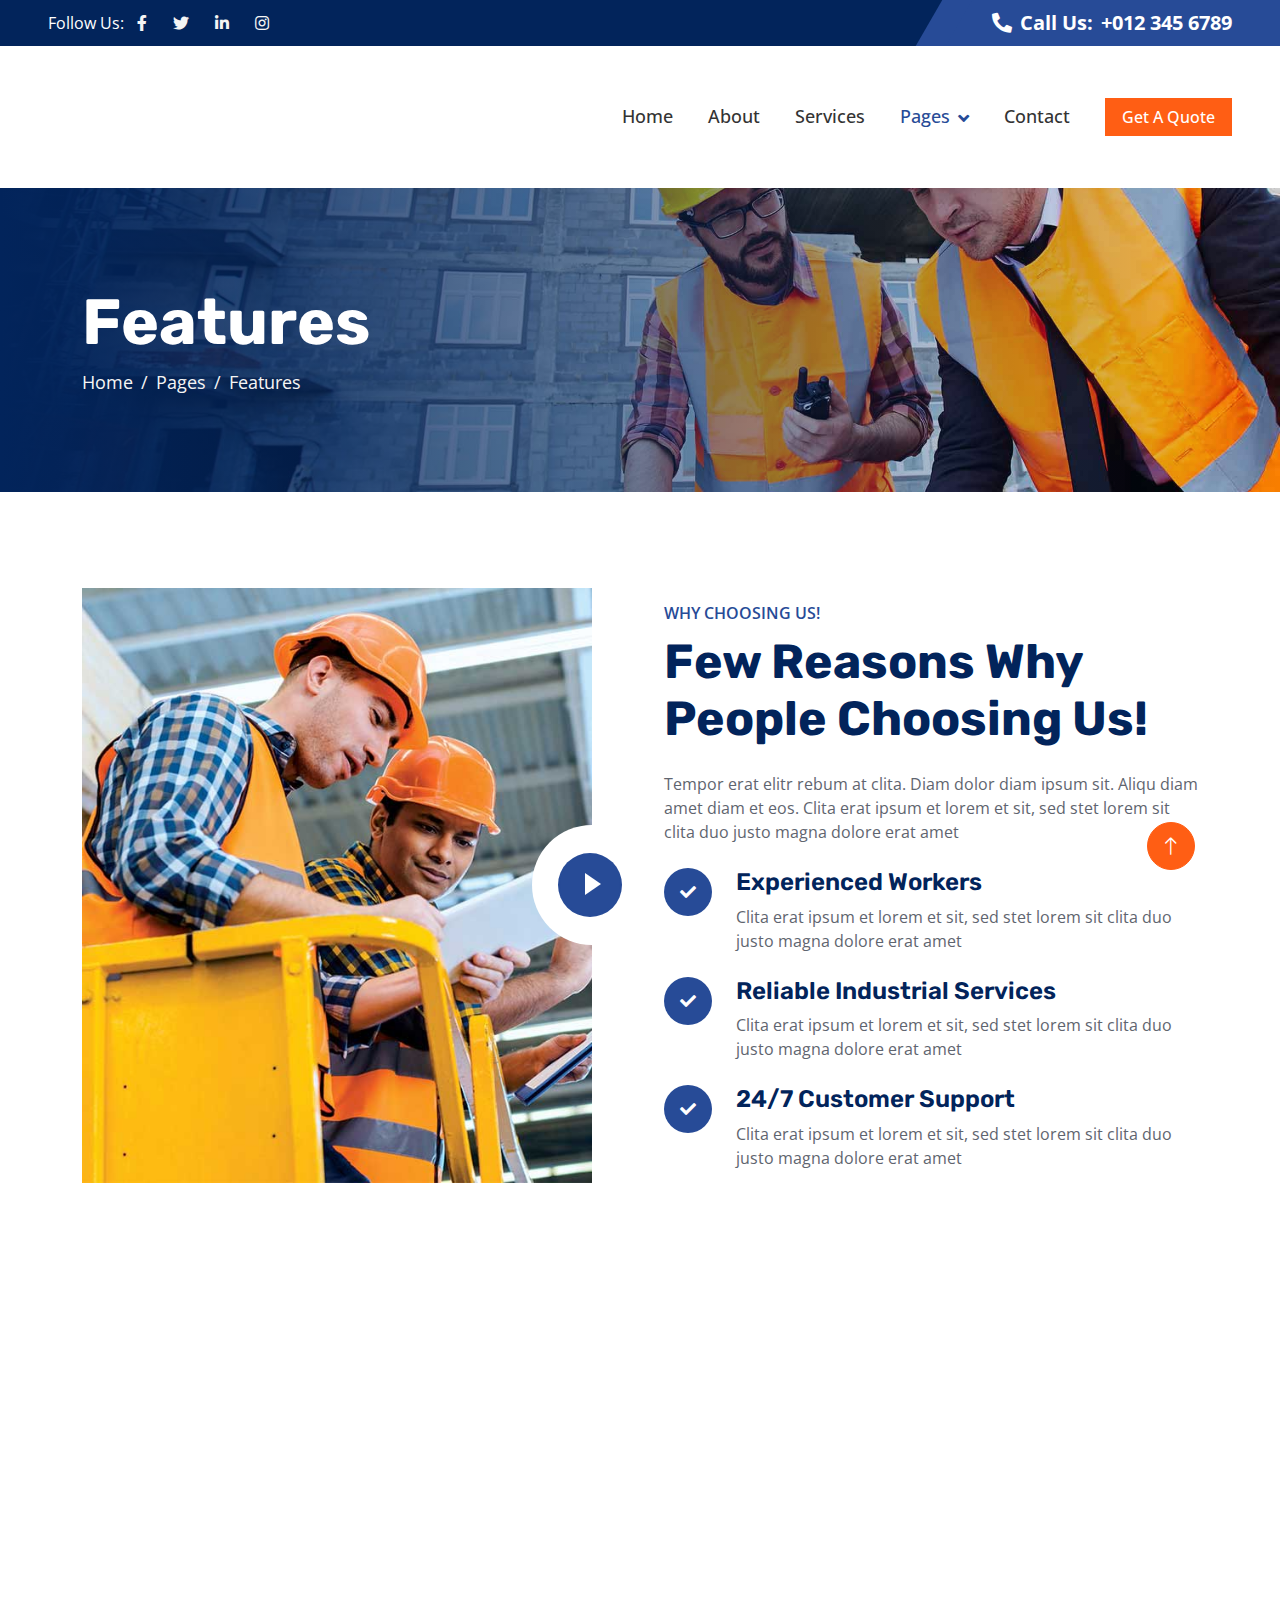
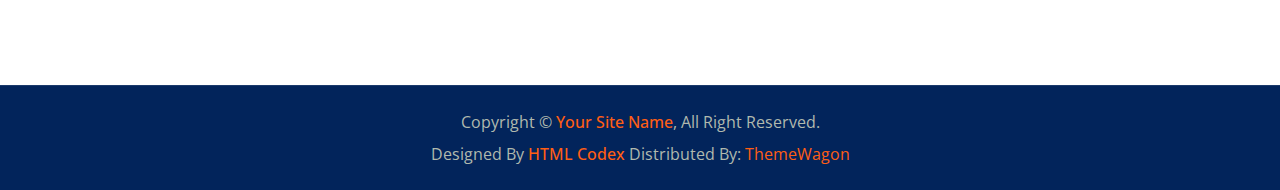
<file: feature.html>
<!DOCTYPE html>
<html lang="en">

<head>
    <meta charset="utf-8">
    <title>Industro - Industrial HTML Template</title>
    <meta content="width=device-width, initial-scale=1.0" name="viewport">
    <meta content="" name="keywords">
    <meta content="" name="description">

    <!-- Favicon -->
    <link href="img/favicon.ico" rel="icon">

    <!-- Google Web Fonts -->
    <link rel="preconnect" href="https://fonts.googleapis.com">
    <link rel="preconnect" href="https://fonts.gstatic.com" crossorigin>
    <link
        href="https://fonts.googleapis.com/css2?family=Open+Sans:wght@400;500;600&family=Rubik:wght@500;600;700&display=swap"
        rel="stylesheet">

    <!-- Icon Font Stylesheet -->
    <link href="https://cdnjs.cloudflare.com/ajax/libs/font-awesome/5.10.0/css/all.min.css" rel="stylesheet">
    <link href="https://cdn.jsdelivr.net/npm/bootstrap-icons@1.4.1/font/bootstrap-icons.css" rel="stylesheet">

    <!-- Libraries Stylesheet -->
    <link href="lib/animate/animate.min.css" rel="stylesheet">
    <link href="lib/owlcarousel/assets/owl.carousel.min.css" rel="stylesheet">

    <!-- Customized Bootstrap Stylesheet -->
    <link href="css/bootstrap.min.css" rel="stylesheet">

    <!-- Template Stylesheet -->
    <link href="css/style.css" rel="stylesheet">
</head>

<body>
    <!-- Spinner Start -->
    <div id="spinner"
        class="show bg-white position-fixed translate-middle w-100 vh-100 top-50 start-50 d-flex align-items-center justify-content-center">
        <div class="spinner-border text-primary" role="status" style="width: 3rem; height: 3rem;"></div>
    </div>
    <!-- Spinner End -->


    <!-- Topbar Start -->
    <div class="container-fluid bg-dark px-0">
        <div class="row g-0 d-none d-lg-flex">
            <div class="col-lg-6 ps-5 text-start">
                <div class="h-100 d-inline-flex align-items-center text-white">
                    <span>Follow Us:</span>
                    <a class="btn btn-link text-light" href=""><i class="fab fa-facebook-f"></i></a>
                    <a class="btn btn-link text-light" href=""><i class="fab fa-twitter"></i></a>
                    <a class="btn btn-link text-light" href=""><i class="fab fa-linkedin-in"></i></a>
                    <a class="btn btn-link text-light" href=""><i class="fab fa-instagram"></i></a>
                </div>
            </div>
            <div class="col-lg-6 text-end">
                <div class="h-100 topbar-right d-inline-flex align-items-center text-white py-2 px-5">
                    <span class="fs-5 fw-bold me-2"><i class="fa fa-phone-alt me-2"></i>Call Us:</span>
                    <span class="fs-5 fw-bold">+012 345 6789</span>
                </div>
            </div>
        </div>
    </div>
    <!-- Topbar End -->


    <!-- Navbar Start -->
    <nav class="navbar navbar-expand-lg bg-white navbar-light sticky-top py-0 pe-5">
        <a href="index.html" class="navbar-brand ps-5 me-0">
            <h1 class="text-white m-0">Industro</h1>
        </a>
        <button type="button" class="navbar-toggler me-0" data-bs-toggle="collapse" data-bs-target="#navbarCollapse">
            <span class="navbar-toggler-icon"></span>
        </button>
        <div class="collapse navbar-collapse" id="navbarCollapse">
            <div class="navbar-nav ms-auto p-4 p-lg-0">
                <a href="index.html" class="nav-item nav-link">Home</a>
                <a href="about.html" class="nav-item nav-link">About</a>
                <a href="service.html" class="nav-item nav-link">Services</a>
                <div class="nav-item dropdown">
                    <a href="#" class="nav-link dropdown-toggle active" data-bs-toggle="dropdown">Pages</a>
                    <div class="dropdown-menu bg-light m-0">
                        <a href="project.html" class="dropdown-item">Projects</a>
                        <a href="feature.html" class="dropdown-item active">Features</a>
                        <a href="team.html" class="dropdown-item">Our Team</a>
                        <a href="testimonial.html" class="dropdown-item">Testimonial</a>
                        <a href="404.html" class="dropdown-item">404 Page</a>
                    </div>
                </div>
                <a href="contact.html" class="nav-item nav-link">Contact</a>
            </div>
            <a href="" class="btn btn-primary px-3 d-none d-lg-block">Get A Quote</a>
        </div>
    </nav>
    <!-- Navbar End -->


    <!-- Page Header Start -->
    <div class="container-fluid page-header py-5 mb-5 wow fadeIn" data-wow-delay="0.1s">
        <div class="container py-5">
            <h1 class="display-3 text-white animated slideInRight">Features</h1>
            <nav aria-label="breadcrumb">
                <ol class="breadcrumb animated slideInRight mb-0">
                    <li class="breadcrumb-item"><a href="#">Home</a></li>
                    <li class="breadcrumb-item"><a href="#">Pages</a></li>
                    <li class="breadcrumb-item active" aria-current="page">Features</li>
                </ol>
            </nav>
        </div>
    </div>
    <!-- Page Header End -->


    <!-- Features Start -->
    <div class="container-xxl py-5">
        <div class="container">
            <div class="row g-5 align-items-center">
                <div class="col-lg-6 wow fadeInUp" data-wow-delay="0.1s">
                    <div class="position-relative me-lg-4">
                        <img class="img-fluid w-100" src="img/feature.jpg" alt="">
                        <span
                            class="position-absolute top-50 start-100 translate-middle bg-white rounded-circle d-none d-lg-block"
                            style="width: 120px; height: 120px;"></span>
                        <button type="button" class="btn-play" data-bs-toggle="modal"
                            data-src="https://www.youtube.com/embed/DWRcNpR6Kdc" data-bs-target="#videoModal">
                            <span></span>
                        </button>
                    </div>
                </div>
                <div class="col-lg-6 wow fadeInUp" data-wow-delay="0.5s">
                    <p class="fw-medium text-uppercase text-primary mb-2">Why Choosing Us!</p>
                    <h1 class="display-5 mb-4">Few Reasons Why People Choosing Us!</h1>
                    <p class="mb-4">Tempor erat elitr rebum at clita. Diam dolor diam ipsum sit. Aliqu diam amet diam et
                        eos. Clita erat ipsum et lorem et sit, sed stet lorem sit clita duo justo magna dolore erat amet
                    </p>
                    <div class="row gy-4">
                        <div class="col-12">
                            <div class="d-flex">
                                <div class="flex-shrink-0 btn-lg-square rounded-circle bg-primary">
                                    <i class="fa fa-check text-white"></i>
                                </div>
                                <div class="ms-4">
                                    <h4>Experienced Workers</h4>
                                    <span>Clita erat ipsum et lorem et sit, sed stet lorem sit clita duo justo magna
                                        dolore erat amet</span>
                                </div>
                            </div>
                        </div>
                        <div class="col-12">
                            <div class="d-flex">
                                <div class="flex-shrink-0 btn-lg-square rounded-circle bg-primary">
                                    <i class="fa fa-check text-white"></i>
                                </div>
                                <div class="ms-4">
                                    <h4>Reliable Industrial Services</h4>
                                    <span>Clita erat ipsum et lorem et sit, sed stet lorem sit clita duo justo magna
                                        dolore erat amet</span>
                                </div>
                            </div>
                        </div>
                        <div class="col-12">
                            <div class="d-flex">
                                <div class="flex-shrink-0 btn-lg-square rounded-circle bg-primary">
                                    <i class="fa fa-check text-white"></i>
                                </div>
                                <div class="ms-4">
                                    <h4>24/7 Customer Support</h4>
                                    <span>Clita erat ipsum et lorem et sit, sed stet lorem sit clita duo justo magna
                                        dolore erat amet</span>
                                </div>
                            </div>
                        </div>
                    </div>
                </div>
            </div>
        </div>
    </div>
    <!-- Features End -->


    <!-- Video Modal Start -->
    <div class="modal modal-video fade" id="videoModal" tabindex="-1" aria-labelledby="exampleModalLabel"
        aria-hidden="true">
        <div class="modal-dialog">
            <div class="modal-content rounded-0">
                <div class="modal-header">
                    <h3 class="modal-title" id="exampleModalLabel">Youtube Video</h3>
                    <button type="button" class="btn-close" data-bs-dismiss="modal" aria-label="Close"></button>
                </div>
                <div class="modal-body">
                    <!-- 16:9 aspect ratio -->
                    <div class="ratio ratio-16x9">
                        <iframe class="embed-responsive-item" src="" id="video" allowfullscreen
                            allowscriptaccess="always" allow="autoplay"></iframe>
                    </div>
                </div>
            </div>
        </div>
    </div>
    <!-- Video Modal End -->


    <!-- Footer Start -->
    <div class="container-fluid bg-dark footer mt-5 py-5 wow fadeIn" data-wow-delay="0.1s">
        <div class="container py-5">
            <div class="row g-5">
                <div class="col-lg-3 col-md-6">
                    <h5 class="text-white mb-4">Our Office</h5>
                    <p class="mb-2"><i class="fa fa-map-marker-alt me-3"></i>123 Street, New York, USA</p>
                    <p class="mb-2"><i class="fa fa-phone-alt me-3"></i>+012 345 67890</p>
                    <p class="mb-2"><i class="fa fa-envelope me-3"></i>info@example.com</p>
                    <div class="d-flex pt-3">
                        <a class="btn btn-square btn-primary rounded-circle me-2" href=""><i
                                class="fab fa-twitter"></i></a>
                        <a class="btn btn-square btn-primary rounded-circle me-2" href=""><i
                                class="fab fa-facebook-f"></i></a>
                        <a class="btn btn-square btn-primary rounded-circle me-2" href=""><i
                                class="fab fa-youtube"></i></a>
                        <a class="btn btn-square btn-primary rounded-circle me-2" href=""><i
                                class="fab fa-linkedin-in"></i></a>
                    </div>
                </div>
                <div class="col-lg-3 col-md-6">
                    <h5 class="text-white mb-4">Quick Links</h5>
                    <a class="btn btn-link" href="">About Us</a>
                    <a class="btn btn-link" href="">Contact Us</a>
                    <a class="btn btn-link" href="">Our Services</a>
                    <a class="btn btn-link" href="">Terms & Condition</a>
                    <a class="btn btn-link" href="">Support</a>
                </div>
                <div class="col-lg-3 col-md-6">
                    <h5 class="text-white mb-4">Business Hours</h5>
                    <p class="mb-1">Monday - Friday</p>
                    <h6 class="text-light">09:00 am - 07:00 pm</h6>
                    <p class="mb-1">Saturday</p>
                    <h6 class="text-light">09:00 am - 12:00 pm</h6>
                    <p class="mb-1">Sunday</p>
                    <h6 class="text-light">Closed</h6>
                </div>
                <div class="col-lg-3 col-md-6">
                    <h5 class="text-white mb-4">Newsletter</h5>
                    <p>Dolor amet sit justo amet elitr clita ipsum elitr est.</p>
                    <div class="position-relative w-100">
                        <input class="form-control bg-transparent w-100 py-3 ps-4 pe-5" type="text"
                            placeholder="Your email">
                        <button type="button"
                            class="btn btn-primary py-2 position-absolute top-0 end-0 mt-2 me-2">SignUp</button>
                    </div>
                </div>
            </div>
        </div>
    </div>
    <!-- Footer End -->


    <!-- Copyright Start -->
    <div class="container-fluid copyright bg-dark py-4">
        <div class="container text-center">
            <p class="mb-2">Copyright &copy; <a class="fw-semi-bold" href="#">Your Site Name</a>, All Right Reserved.
            </p>
            <!--/*** This template is free as long as you keep the footer author’s credit link/attribution link/backlink. If you'd like to use the template without the footer author’s credit link/attribution link/backlink, you can purchase the Credit Removal License from "https://htmlcodex.com/credit-removal". Thank you for your support. ***/-->
            <p class="mb-0">Designed By <a class="fw-semi-bold" href="https://htmlcodex.com">HTML Codex</a> Distributed
                By: <a href="https://themewagon.com">ThemeWagon</a> </p>
        </div>
    </div>
    <!-- Copyright End -->


    <!-- Back to Top -->
    <a href="#" class="btn btn-lg btn-primary btn-lg-square rounded-circle back-to-top"><i
            class="bi bi-arrow-up"></i></a>


    <!-- JavaScript Libraries -->
    <script src="https://code.jquery.com/jquery-3.4.1.min.js"></script>
    <script src="https://cdn.jsdelivr.net/npm/bootstrap@5.0.0/dist/js/bootstrap.bundle.min.js"></script>
    <script src="lib/wow/wow.min.js"></script>
    <script src="lib/easing/easing.min.js"></script>
    <script src="lib/waypoints/waypoints.min.js"></script>
    <script src="lib/owlcarousel/owl.carousel.min.js"></script>
    <script src="lib/counterup/counterup.min.js"></script>

    <!-- Template Javascript -->
    <script src="js/main.js"></script>
</body>

</html>
</file>
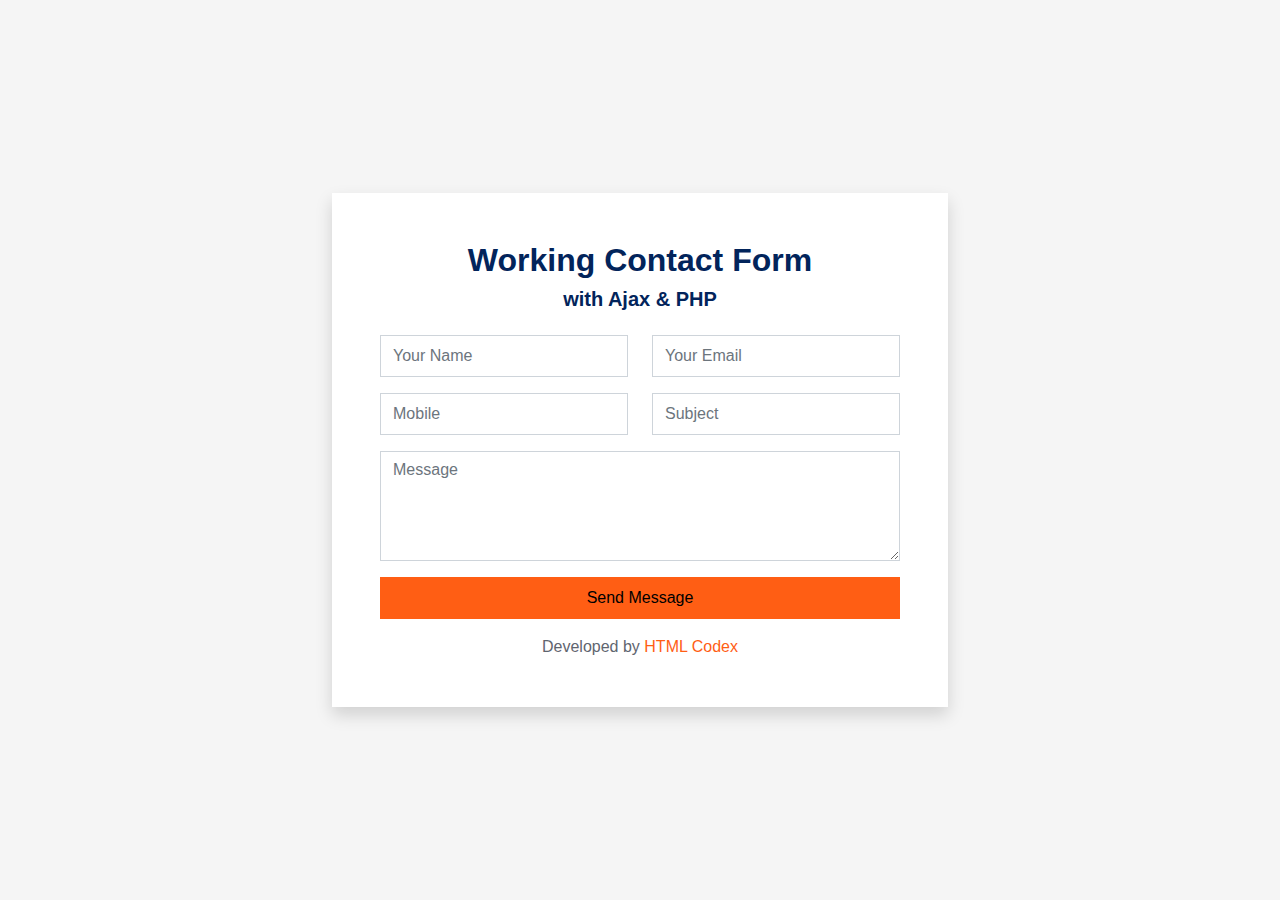
<file: form.html>
<!DOCTYPE html>
<html lang="en">
    <head>
        <meta charset="utf-8">
        <title>HTML Codex - Contact Form</title>
        <meta name="viewport" content="width=device-width, initial-scale=1">
        <meta content="" name="keywords">
        <meta content="" name="description">

        <!-- Bootstrap v5 Stylesheet -->
        <link href="css/bootstrap.min.css" rel="stylesheet">

        <!-- Conatct Form Style -->
        <style type="text/css">
            #contactForm .help-block ul {
                margin: 0;
                padding: 0;
                list-style-type: none;
            }
        </style>
    </head>

    <body class="bg-light">
        <div class="container-fluid">
            <div class="row vh-100 align-items-center justify-content-center">
                <div class="col-lg-6 col-md-8">
                    <!-- Contact Form Start -->
                    <div class="contact-form bg-white shadow rounded p-5">
                        <h2 class="text-center fw-bold">Working Contact Form</h2>
                        <h5 class="text-center fw-bold mb-4">with Ajax & PHP</h5>
                        <div id="alertMessage"></div>
                        <form id="contactForm" novalidate="novalidate">
                            <div class="row">
                                <div class="col-sm-6 control-group">
                                    <input type="text" class="form-control py-2" id="name" placeholder="Your Name"
                                        required="required" data-validation-required-message="Please enter your name" />
                                    <p class="help-block text-danger"></p>
                                </div>
                                <div class="col-sm-6 control-group">
                                    <input type="email" class="form-control py-2" id="email" placeholder="Your Email"
                                        required="required" data-validation-required-message="Please enter your email" />
                                    <p class="help-block text-danger"></p>
                                </div>
                                <div class="col-sm-6 control-group">
                                    <input type="text" class="form-control py-2" id="mobile" placeholder="Mobile"
                                        required="required" data-validation-required-message="Please enter your mobile number" pattern="^(?![-. ])[\d().+\- ]{6,14}\d$" data-validation-pattern-message="Not a valid mobile number" />
                                    <p class="help-block text-danger"></p>
                                </div>
                                <div class="col-sm-6 control-group">
                                    <input type="text" class="form-control py-2" id="subject" placeholder="Subject"
                                        required="required" data-validation-required-message="Please enter a subject" />
                                    <p class="help-block text-danger"></p>
                                </div>
                                <div class="col-12 control-group">
                                    <textarea class="form-control" rows="4" id="message" placeholder="Message"
                                        required="required"
                                        data-validation-required-message="Please enter your message"></textarea>
                                    <p class="help-block text-danger"></p>
                                </div>
                                <div class="col-12">
                                    <button class="btn btn-primary w-100 py-2" type="submit" id="sendMessageButton">
                                        <span>Send Message</span>
                                        <div class="d-none spinner-border spinner-border-sm text-light ms-3" role="status"></div>
                                    </button>
                                </div>
                            </div>
                        </form>
                        <p class="text-center mt-3 mb-0">Developed by <a href="https://htmlcodex.com">HTML Codex</a></p>
                    </div>
                    <!-- Contact Form End -->
                </div>
            </div>
        </div>

        <!-- Libraries JavaScript -->
        <script src="js/jquery-3.7.0.min.js"></script>
        <script src="js/bootstrap.min.js"></script>
        
        <!-- Contact Form Javascript -->
        <script src="mailer/validation.form.js"></script>
        <script src="mailer/contact.form.js"></script>
    </body>
</html>
</file>
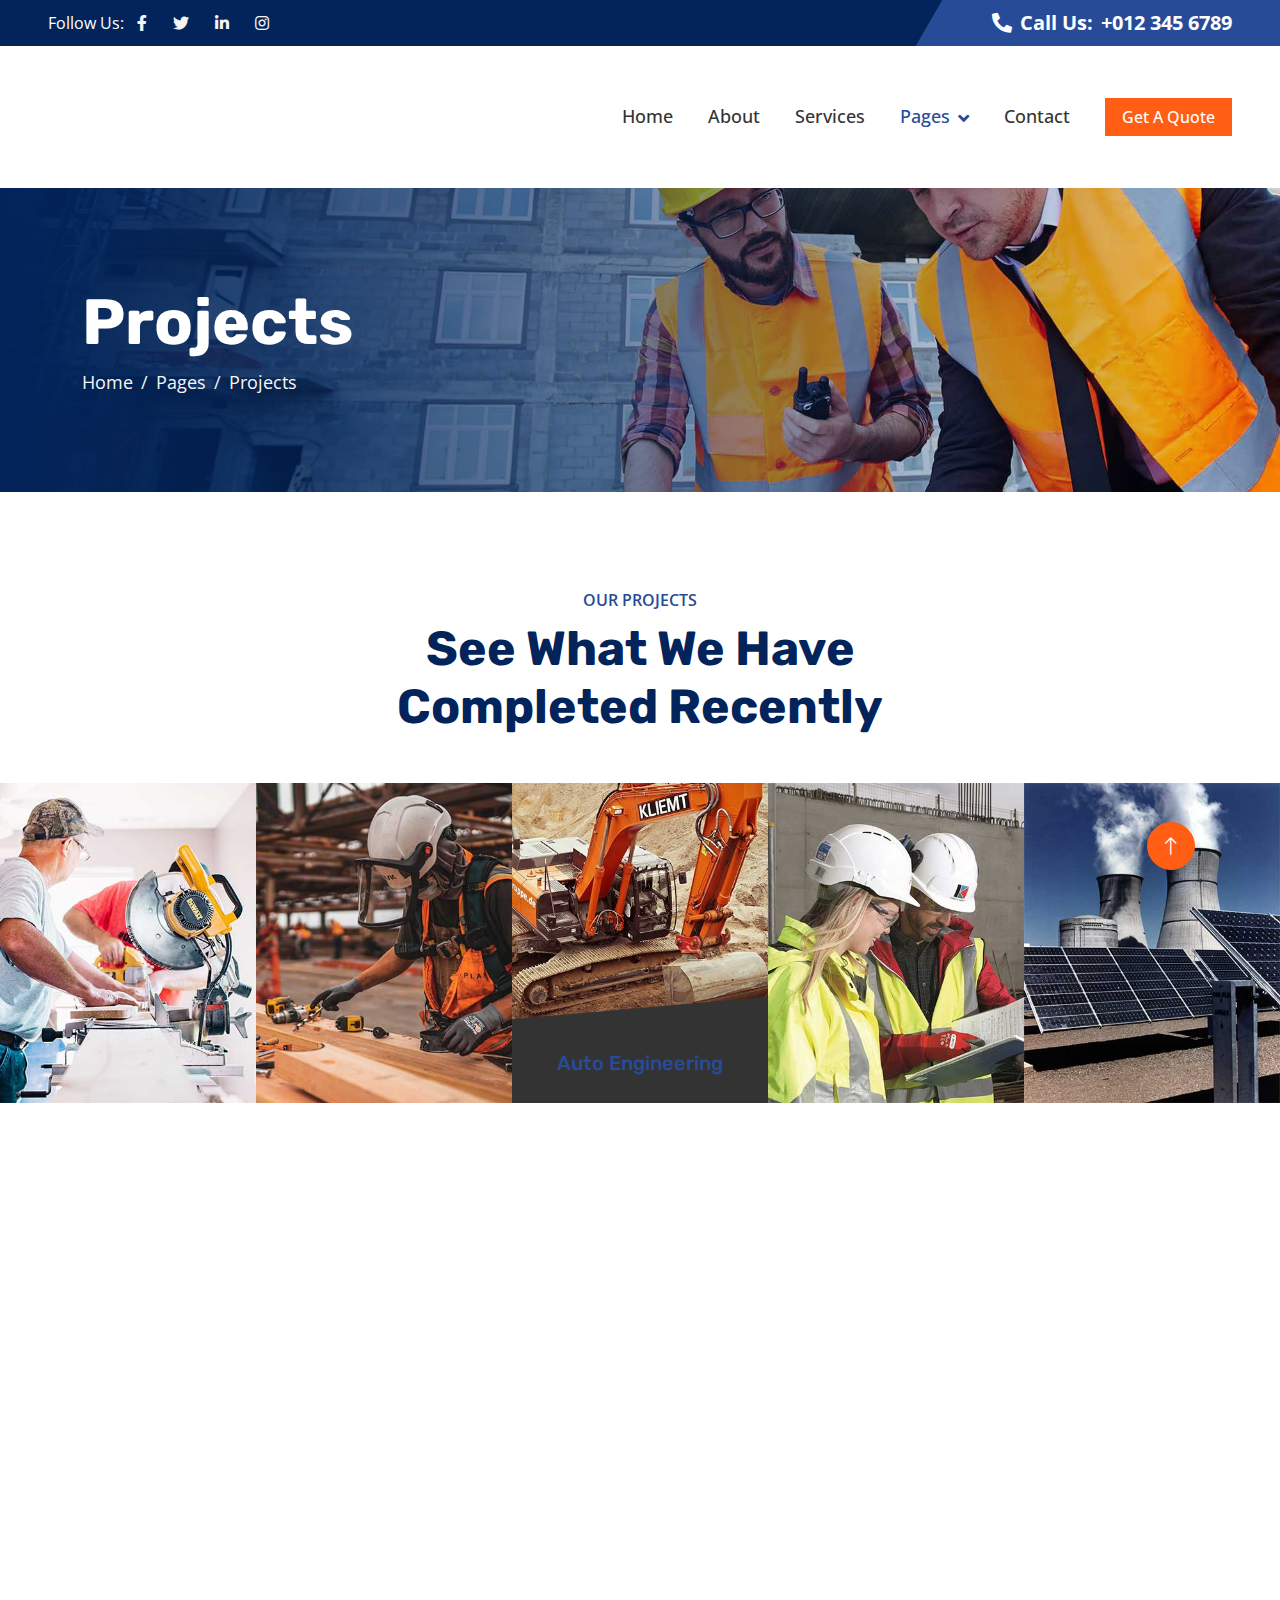
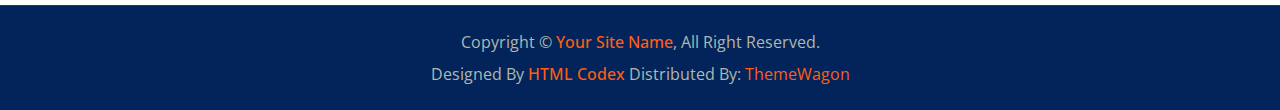
<file: project.html>
<!DOCTYPE html>
<html lang="en">

<head>
    <meta charset="utf-8">
    <title>Industro - Industrial HTML Template</title>
    <meta content="width=device-width, initial-scale=1.0" name="viewport">
    <meta content="" name="keywords">
    <meta content="" name="description">

    <!-- Favicon -->
    <link href="img/favicon.ico" rel="icon">

    <!-- Google Web Fonts -->
    <link rel="preconnect" href="https://fonts.googleapis.com">
    <link rel="preconnect" href="https://fonts.gstatic.com" crossorigin>
    <link
        href="https://fonts.googleapis.com/css2?family=Open+Sans:wght@400;500;600&family=Rubik:wght@500;600;700&display=swap"
        rel="stylesheet">

    <!-- Icon Font Stylesheet -->
    <link href="https://cdnjs.cloudflare.com/ajax/libs/font-awesome/5.10.0/css/all.min.css" rel="stylesheet">
    <link href="https://cdn.jsdelivr.net/npm/bootstrap-icons@1.4.1/font/bootstrap-icons.css" rel="stylesheet">

    <!-- Libraries Stylesheet -->
    <link href="lib/animate/animate.min.css" rel="stylesheet">
    <link href="lib/owlcarousel/assets/owl.carousel.min.css" rel="stylesheet">

    <!-- Customized Bootstrap Stylesheet -->
    <link href="css/bootstrap.min.css" rel="stylesheet">

    <!-- Template Stylesheet -->
    <link href="css/style.css" rel="stylesheet">
</head>

<body>
    <!-- Spinner Start -->
    <div id="spinner"
        class="show bg-white position-fixed translate-middle w-100 vh-100 top-50 start-50 d-flex align-items-center justify-content-center">
        <div class="spinner-border text-primary" role="status" style="width: 3rem; height: 3rem;"></div>
    </div>
    <!-- Spinner End -->


    <!-- Topbar Start -->
    <div class="container-fluid bg-dark px-0">
        <div class="row g-0 d-none d-lg-flex">
            <div class="col-lg-6 ps-5 text-start">
                <div class="h-100 d-inline-flex align-items-center text-white">
                    <span>Follow Us:</span>
                    <a class="btn btn-link text-light" href=""><i class="fab fa-facebook-f"></i></a>
                    <a class="btn btn-link text-light" href=""><i class="fab fa-twitter"></i></a>
                    <a class="btn btn-link text-light" href=""><i class="fab fa-linkedin-in"></i></a>
                    <a class="btn btn-link text-light" href=""><i class="fab fa-instagram"></i></a>
                </div>
            </div>
            <div class="col-lg-6 text-end">
                <div class="h-100 topbar-right d-inline-flex align-items-center text-white py-2 px-5">
                    <span class="fs-5 fw-bold me-2"><i class="fa fa-phone-alt me-2"></i>Call Us:</span>
                    <span class="fs-5 fw-bold">+012 345 6789</span>
                </div>
            </div>
        </div>
    </div>
    <!-- Topbar End -->


    <!-- Navbar Start -->
    <nav class="navbar navbar-expand-lg bg-white navbar-light sticky-top py-0 pe-5">
        <a href="index.html" class="navbar-brand ps-5 me-0">
            <h1 class="text-white m-0">Industro</h1>
        </a>
        <button type="button" class="navbar-toggler me-0" data-bs-toggle="collapse" data-bs-target="#navbarCollapse">
            <span class="navbar-toggler-icon"></span>
        </button>
        <div class="collapse navbar-collapse" id="navbarCollapse">
            <div class="navbar-nav ms-auto p-4 p-lg-0">
                <a href="index.html" class="nav-item nav-link">Home</a>
                <a href="about.html" class="nav-item nav-link">About</a>
                <a href="service.html" class="nav-item nav-link">Services</a>
                <div class="nav-item dropdown">
                    <a href="#" class="nav-link dropdown-toggle active" data-bs-toggle="dropdown">Pages</a>
                    <div class="dropdown-menu bg-light m-0">
                        <a href="project.html" class="dropdown-item active">Projects</a>
                        <a href="feature.html" class="dropdown-item">Features</a>
                        <a href="team.html" class="dropdown-item">Our Team</a>
                        <a href="testimonial.html" class="dropdown-item">Testimonial</a>
                        <a href="404.html" class="dropdown-item">404 Page</a>
                    </div>
                </div>
                <a href="contact.html" class="nav-item nav-link">Contact</a>
            </div>
            <a href="" class="btn btn-primary px-3 d-none d-lg-block">Get A Quote</a>
        </div>
    </nav>
    <!-- Navbar End -->


    <!-- Page Header Start -->
    <div class="container-fluid page-header py-5 mb-5 wow fadeIn" data-wow-delay="0.1s">
        <div class="container py-5">
            <h1 class="display-3 text-white animated slideInRight">Projects</h1>
            <nav aria-label="breadcrumb">
                <ol class="breadcrumb animated slideInRight mb-0">
                    <li class="breadcrumb-item"><a href="#">Home</a></li>
                    <li class="breadcrumb-item"><a href="#">Pages</a></li>
                    <li class="breadcrumb-item active" aria-current="page">Projects</li>
                </ol>
            </nav>
        </div>
    </div>
    <!-- Page Header End -->


    <!-- Project Start -->
    <div class="container-fluid py-5 my-5 px-0">
        <div class="text-center mx-auto wow fadeIn" data-wow-delay="0.1s" style="max-width: 600px;">
            <p class="fw-medium text-uppercase text-primary mb-2">Our Projects</p>
            <h1 class="display-5 mb-5">See What We Have Completed Recently</h1>
        </div>
        <div class="owl-carousel project-carousel bg-dark wow fadeIn" data-wow-delay="0.1s">
            <a class="project-item" href="">
                <img class="img-fluid" src="img/project-1.jpg" alt="">
                <div class="project-title">
                    <h5 class="text-primary mb-0">Auto Engineering</h5>
                </div>
            </a>
            <a class="project-item" href="">
                <img class="img-fluid" src="img/project-2.jpg" alt="">
                <div class="project-title">
                    <h5 class="text-primary mb-0">Civil Engineering</h5>
                </div>
            </a>
            <a class="project-item" href="">
                <img class="img-fluid" src="img/project-3.jpg" alt="">
                <div class="project-title">
                    <h5 class="text-primary mb-0">Gas Engineering</h5>
                </div>
            </a>
            <a class="project-item" href="">
                <img class="img-fluid" src="img/project-4.jpg" alt="">
                <div class="project-title">
                    <h5 class="text-primary mb-0">Power Engineering</h5>
                </div>
            </a>
            <a class="project-item" href="">
                <img class="img-fluid" src="img/project-5.jpg" alt="">
                <div class="project-title">
                    <h5 class="text-primary mb-0">Energy Engineering</h5>
                </div>
            </a>
            <a class="project-item" href="">
                <img class="img-fluid" src="img/project-6.jpg" alt="">
                <div class="project-title">
                    <h5 class="text-primary mb-0">Water Engineering</h5>
                </div>
            </a>
        </div>
    </div>
    <!-- Project End -->


    <!-- Footer Start -->
    <div class="container-fluid bg-dark footer mt-5 py-5 wow fadeIn" data-wow-delay="0.1s">
        <div class="container py-5">
            <div class="row g-5">
                <div class="col-lg-3 col-md-6">
                    <h5 class="text-white mb-4">Our Office</h5>
                    <p class="mb-2"><i class="fa fa-map-marker-alt me-3"></i>123 Street, New York, USA</p>
                    <p class="mb-2"><i class="fa fa-phone-alt me-3"></i>+012 345 67890</p>
                    <p class="mb-2"><i class="fa fa-envelope me-3"></i>info@example.com</p>
                    <div class="d-flex pt-3">
                        <a class="btn btn-square btn-primary rounded-circle me-2" href=""><i
                                class="fab fa-twitter"></i></a>
                        <a class="btn btn-square btn-primary rounded-circle me-2" href=""><i
                                class="fab fa-facebook-f"></i></a>
                        <a class="btn btn-square btn-primary rounded-circle me-2" href=""><i
                                class="fab fa-youtube"></i></a>
                        <a class="btn btn-square btn-primary rounded-circle me-2" href=""><i
                                class="fab fa-linkedin-in"></i></a>
                    </div>
                </div>
                <div class="col-lg-3 col-md-6">
                    <h5 class="text-white mb-4">Quick Links</h5>
                    <a class="btn btn-link" href="">About Us</a>
                    <a class="btn btn-link" href="">Contact Us</a>
                    <a class="btn btn-link" href="">Our Services</a>
                    <a class="btn btn-link" href="">Terms & Condition</a>
                    <a class="btn btn-link" href="">Support</a>
                </div>
                <div class="col-lg-3 col-md-6">
                    <h5 class="text-white mb-4">Business Hours</h5>
                    <p class="mb-1">Monday - Friday</p>
                    <h6 class="text-light">09:00 am - 07:00 pm</h6>
                    <p class="mb-1">Saturday</p>
                    <h6 class="text-light">09:00 am - 12:00 pm</h6>
                    <p class="mb-1">Sunday</p>
                    <h6 class="text-light">Closed</h6>
                </div>
                <div class="col-lg-3 col-md-6">
                    <h5 class="text-white mb-4">Newsletter</h5>
                    <p>Dolor amet sit justo amet elitr clita ipsum elitr est.</p>
                    <div class="position-relative w-100">
                        <input class="form-control bg-transparent w-100 py-3 ps-4 pe-5" type="text"
                            placeholder="Your email">
                        <button type="button"
                            class="btn btn-primary py-2 position-absolute top-0 end-0 mt-2 me-2">SignUp</button>
                    </div>
                </div>
            </div>
        </div>
    </div>
    <!-- Footer End -->


    <!-- Copyright Start -->
    <div class="container-fluid copyright bg-dark py-4">
        <div class="container text-center">
            <p class="mb-2">Copyright &copy; <a class="fw-semi-bold" href="#">Your Site Name</a>, All Right Reserved.
            </p>
            <!--/*** This template is free as long as you keep the footer author’s credit link/attribution link/backlink. If you'd like to use the template without the footer author’s credit link/attribution link/backlink, you can purchase the Credit Removal License from "https://htmlcodex.com/credit-removal". Thank you for your support. ***/-->
            <p class="mb-0">Designed By <a class="fw-semi-bold" href="https://htmlcodex.com">HTML Codex</a> Distributed
                By: <a href="https://themewagon.com">ThemeWagon</a> </p>
        </div>
    </div>
    <!-- Copyright End -->


    <!-- Back to Top -->
    <a href="#" class="btn btn-lg btn-primary btn-lg-square rounded-circle back-to-top"><i
            class="bi bi-arrow-up"></i></a>


    <!-- JavaScript Libraries -->
    <script src="https://code.jquery.com/jquery-3.4.1.min.js"></script>
    <script src="https://cdn.jsdelivr.net/npm/bootstrap@5.0.0/dist/js/bootstrap.bundle.min.js"></script>
    <script src="lib/wow/wow.min.js"></script>
    <script src="lib/easing/easing.min.js"></script>
    <script src="lib/waypoints/waypoints.min.js"></script>
    <script src="lib/owlcarousel/owl.carousel.min.js"></script>
    <script src="lib/counterup/counterup.min.js"></script>

    <!-- Template Javascript -->
    <script src="js/main.js"></script>
</body>

</html>
</file>
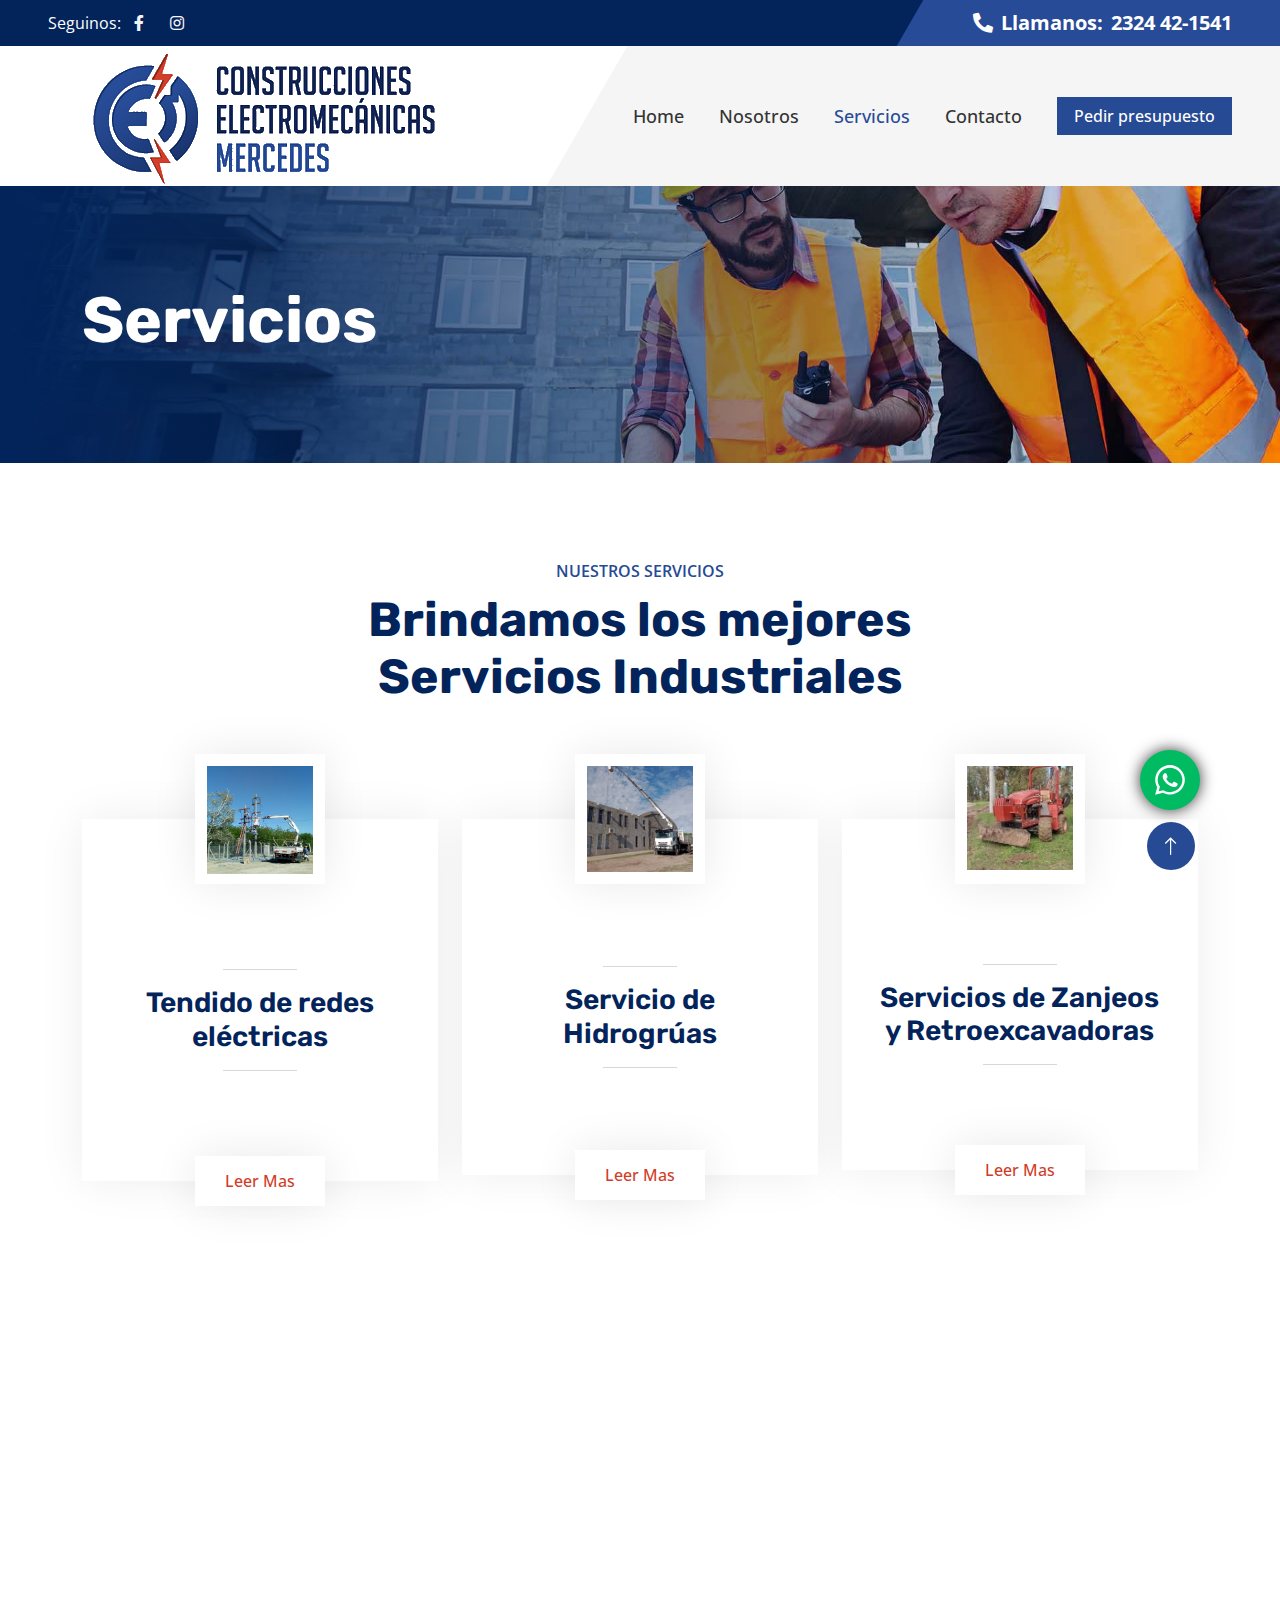
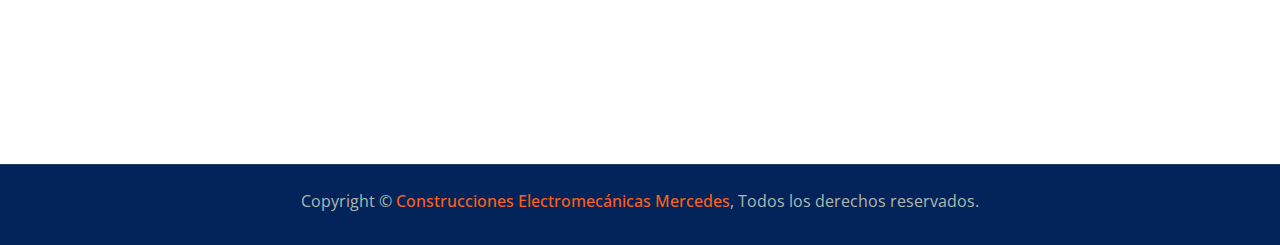
<file: service.html>
<!DOCTYPE html>
<html lang="en">

<head>
    <meta charset="utf-8">
    <title>Construcciones Electromecánicas Mercedes</title>
    <meta content="width=device-width, initial-scale=1.0" name="viewport">
    <meta content="" name="keywords">
    <meta content="" name="description">

    <!-- Favicon -->
    <link href="img/favicon.ico" rel="icon">

    <!-- Google Web Fonts -->
    <link rel="preconnect" href="https://fonts.googleapis.com">
    <link rel="preconnect" href="https://fonts.gstatic.com" crossorigin>
    <link
        href="https://fonts.googleapis.com/css2?family=Open+Sans:wght@400;500;600&family=Rubik:wght@500;600;700&display=swap"
        rel="stylesheet">

    <!-- Icon Font Stylesheet -->
    <link href="https://cdnjs.cloudflare.com/ajax/libs/font-awesome/5.10.0/css/all.min.css" rel="stylesheet">
    <link href="https://cdn.jsdelivr.net/npm/bootstrap-icons@1.4.1/font/bootstrap-icons.css" rel="stylesheet">

    <!-- Libraries Stylesheet -->
    <link href="lib/animate/animate.min.css" rel="stylesheet">
    <link href="lib/owlcarousel/assets/owl.carousel.min.css" rel="stylesheet">

    <!-- Customized Bootstrap Stylesheet -->
    <link href="css/bootstrap.min.css" rel="stylesheet">

    <!-- Template Stylesheet -->
    <link href="css/style.css" rel="stylesheet">
</head>

<body>
    <!-- Whatsapp -->
    <div class="wa" id="whatsapp">
        <a href="https://api.whatsapp.com/send?phone=5492324467504&amp;text=Hola. Te consulto sobre los servicios que ofrecen" target="_blank"> 
          <img src="img/icons/whatsapp.svg" alt="contacto por Whatsapp con CEM" width="30" height="34"> 
        </a>
    </div>

    <!-- Spinner Start -->
    <div id="spinner"
        class="show bg-white position-fixed translate-middle w-100 vh-100 top-50 start-50 d-flex align-items-center justify-content-center">
        <div class="spinner-border text-primary" role="status" style="width: 3rem; height: 3rem;"></div>
    </div>
    <!-- Spinner End -->


    <!-- Topbar Start -->
    <div class="container-fluid bg-dark px-0">
        <div class="row g-0 d-none d-lg-flex">
            <div class="col-lg-6 ps-5 text-start">
                <div class="h-100 d-inline-flex align-items-center text-white">
                    <span>Seguinos:</span>
                    <a class="btn btn-link text-light" href=""><i class="fab fa-facebook-f"></i></a>
                    <a class="btn btn-link text-light" href=""><i class="fab fa-instagram"></i></a>
                </div>
            </div>
            <div class="col-lg-6 text-end">
                <div class="h-100 topbar-right d-inline-flex align-items-center text-white py-2 px-5">
                    <span class="fs-5 fw-bold me-2"><i class="fa fa-phone-alt me-2"></i>Llamanos:</span>
                    <span class="fs-5 fw-bold">2324 42-1541</span>
                </div>
            </div>
        </div>
    </div>
    <!-- Topbar End -->


    <!-- Navbar Start -->
    <nav class="navbar navbar-expand-lg bg-grey navbar-light sticky-top py-0 pe-5">
        <a href="index.html" class="navbar-brand ps-5 me-0">
            <img class="img-fluid" src="img/logos/bdg-logo-cem.png">
        </a>
        <button type="button" class="navbar-toggler me-0" data-bs-toggle="collapse" data-bs-target="#navbarCollapse">
            <span class="navbar-toggler-icon"></span>
        </button>
        <div class="collapse navbar-collapse" id="navbarCollapse">
            <div class="navbar-nav ms-auto p-4 p-lg-0">
                <a href="index.html" class="nav-item nav-link">Home</a>
                <a href="about.html" class="nav-item nav-link">Nosotros</a>
                <a href="service.html" class="nav-item nav-link active">Servicios</a>
                <a href="contact.html" class="nav-item nav-link">Contacto</a>
            </div>
            <a href="contact.html" class="btn btn-accent px-3 d-none d-lg-block">Pedir presupuesto</a>
        </div>
    </nav>
    <!-- Navbar End -->


    <!-- Page Header Start -->
    <div class="container-fluid page-header py-5 mb-5 wow fadeIn" data-wow-delay="0.1s">
        <div class="container py-5">
            <h1 class="display-3 text-white animated slideInRight">Servicios</h1>
        </div>
    </div>
    <!-- Page Header End -->


    <!-- Service Start -->
    <div class="container-xxl py-5">
        <div class="container">
            <div class="text-center mx-auto pb-4 wow fadeInUp" data-wow-delay="0.1s" style="max-width: 600px;">
                <p class="fw-medium text-uppercase text-accent mb-2">Nuestros servicios</p>
                <h1 class="display-5 mb-4">Brindamos los mejores Servicios Industriales</h1>
            </div>
            <div class="row gy-5 gx-4">
                <div class="col-md-6 col-lg-4 wow fadeInUp" data-wow-delay="0.1s">
                    <div class="service-item">
                        <img class="img-fluid" src="img/service-1.jpeg" alt="">
                        <div class="service-img">
                            <img class="img-fluid" src="img/service-1.jpeg" alt="">
                        </div>
                        <div class="service-detail">
                            <div class="service-title">
                                <hr class="w-25">
                                <h3 class="mb-0">Tendido de redes eléctricas</h3>
                                <hr class="w-25">
                            </div>
                            <div class="service-text">
                                <p class="text-white mb-0">Erat ipsum justo amet duo et elitr dolor, est duo duo eos
                                    lorem sed diam stet diam sed stet.</p>
                            </div>
                        </div>
                        <a class="btn btn-light" href="">Leer Mas</a>
                    </div>
                </div>
                <div class="col-md-6 col-lg-4 wow fadeInUp" data-wow-delay="0.3s">
                    <div class="service-item">
                        <img class="img-fluid" src="img/service-2.jpg" alt="">
                        <div class="service-img">
                            <img class="img-fluid" src="img/service-2.jpg" alt="">
                        </div>
                        <div class="service-detail">
                            <div class="service-title">
                                <hr class="w-25">
                                <h3 class="mb-0">Servicio de Hidrogrúas</h3>
                                <hr class="w-25">
                            </div>
                            <div class="service-text">
                                <p class="text-white mb-0">Erat ipsum justo amet duo et elitr dolor, est duo duo eos
                                    lorem sed diam stet diam sed stet.</p>
                            </div>
                        </div>
                        <a class="btn btn-light" href="">Leer Mas</a>
                    </div>
                </div>
                <div class="col-md-6 col-lg-4 wow fadeInUp" data-wow-delay="0.5s">
                    <div class="service-item">
                        <img class="img-fluid" src="img/service-3.jpg" alt="">
                        <div class="service-img">
                            <img class="img-fluid" src="img/service-3.jpg" alt="">
                        </div>
                        <div class="service-detail">
                            <div class="service-title">
                                <hr class="w-25">
                                <h3 class="mb-0">Servicios de Zanjeos y Retroexcavadoras</h3>
                                <hr class="w-25">
                            </div>
                            <div class="service-text">
                                <p class="text-white mb-0">Erat ipsum justo amet duo et elitr dolor, est duo duo eos
                                    lorem sed diam stet diam sed stet.</p>
                            </div>
                        </div>
                        <a class="btn btn-light" href="">Leer Mas</a>
                    </div>
                </div>
            </div>
        </div>
    </div>
    <!-- Service End -->


    <!-- Footer Start -->
    <div class="container-fluid bg-dark footer mt-5 py-5 wow fadeIn" data-wow-delay="0.1s">
        <div class="container py-5">
            <div class="row g-5">
                <div class="col-lg-3 col-md-6">
                    <h5 class="text-white mb-4">Nuestra oficina</h5>
                    <p class="mb-2"><i class="fa fa-map-marker-alt me-3"></i>Ruta Nacional 5 Km 92.5, Mercedes, Buenos Aires, Argentina</p>
                    <p class="mb-2"><i class="fa fa-phone-alt me-3"></i>2324 42-15410</p>
                    <p class="mb-2"><i class="fa fa-envelope me-3"></i><a href="mailto:cemsrlmercedes@gmail.com">cemsrlmercedes@gmail.com</a></p>
                    <div class="d-flex pt-3">
                        <a class="btn btn-square btn-accent rounded-circle me-2" href=""><i class="fab fa-facebook-f"></i></a>
                    </div>
                </div>
                <div class="col-lg-3 col-md-6">
                    <h5 class="text-white mb-4">Horario comercial</h5>
                    <p class="mb-1">Lunes - Viernes</p>
                    <h6 class="text-light">09:00 am - 07:00 pm</h6>
                    <p class="mb-1">Sábados</p>
                    <h6 class="text-light">09:00 am - 12:00 pm</h6>
                    <p class="mb-1">Domingo</p>
                    <h6 class="text-light">Cerrado</h6>
                </div>
            </div>
        </div>
    </div>
    <!-- Footer End -->


    <!-- Copyright Start -->
    <div class="container-fluid copyright bg-dark py-4">
        <div class="container text-center">
            <p class="mb-2">Copyright &copy; <a class="fw-semi-bold" href="#">Construcciones Electromecánicas Mercedes</a>, Todos los derechos reservados.
            </p>
        </div>
    </div>
    <!-- Copyright End -->


    <!-- Back to Top -->
    <a href="#" class="btn btn-lg btn-accent btn-lg-square rounded-circle back-to-top"><i class="bi bi-arrow-up"></i></a>


    <!-- JavaScript Libraries -->
    <script src="https://code.jquery.com/jquery-3.4.1.min.js"></script>
    <script src="https://cdn.jsdelivr.net/npm/bootstrap@5.0.0/dist/js/bootstrap.bundle.min.js"></script>
    <script src="lib/wow/wow.min.js"></script>
    <script src="lib/easing/easing.min.js"></script>
    <script src="lib/waypoints/waypoints.min.js"></script>
    <script src="lib/owlcarousel/owl.carousel.min.js"></script>
    <script src="lib/counterup/counterup.min.js"></script>

    <!-- Template Javascript -->
    <script src="js/main.js"></script>
</body>

</html>
</file>
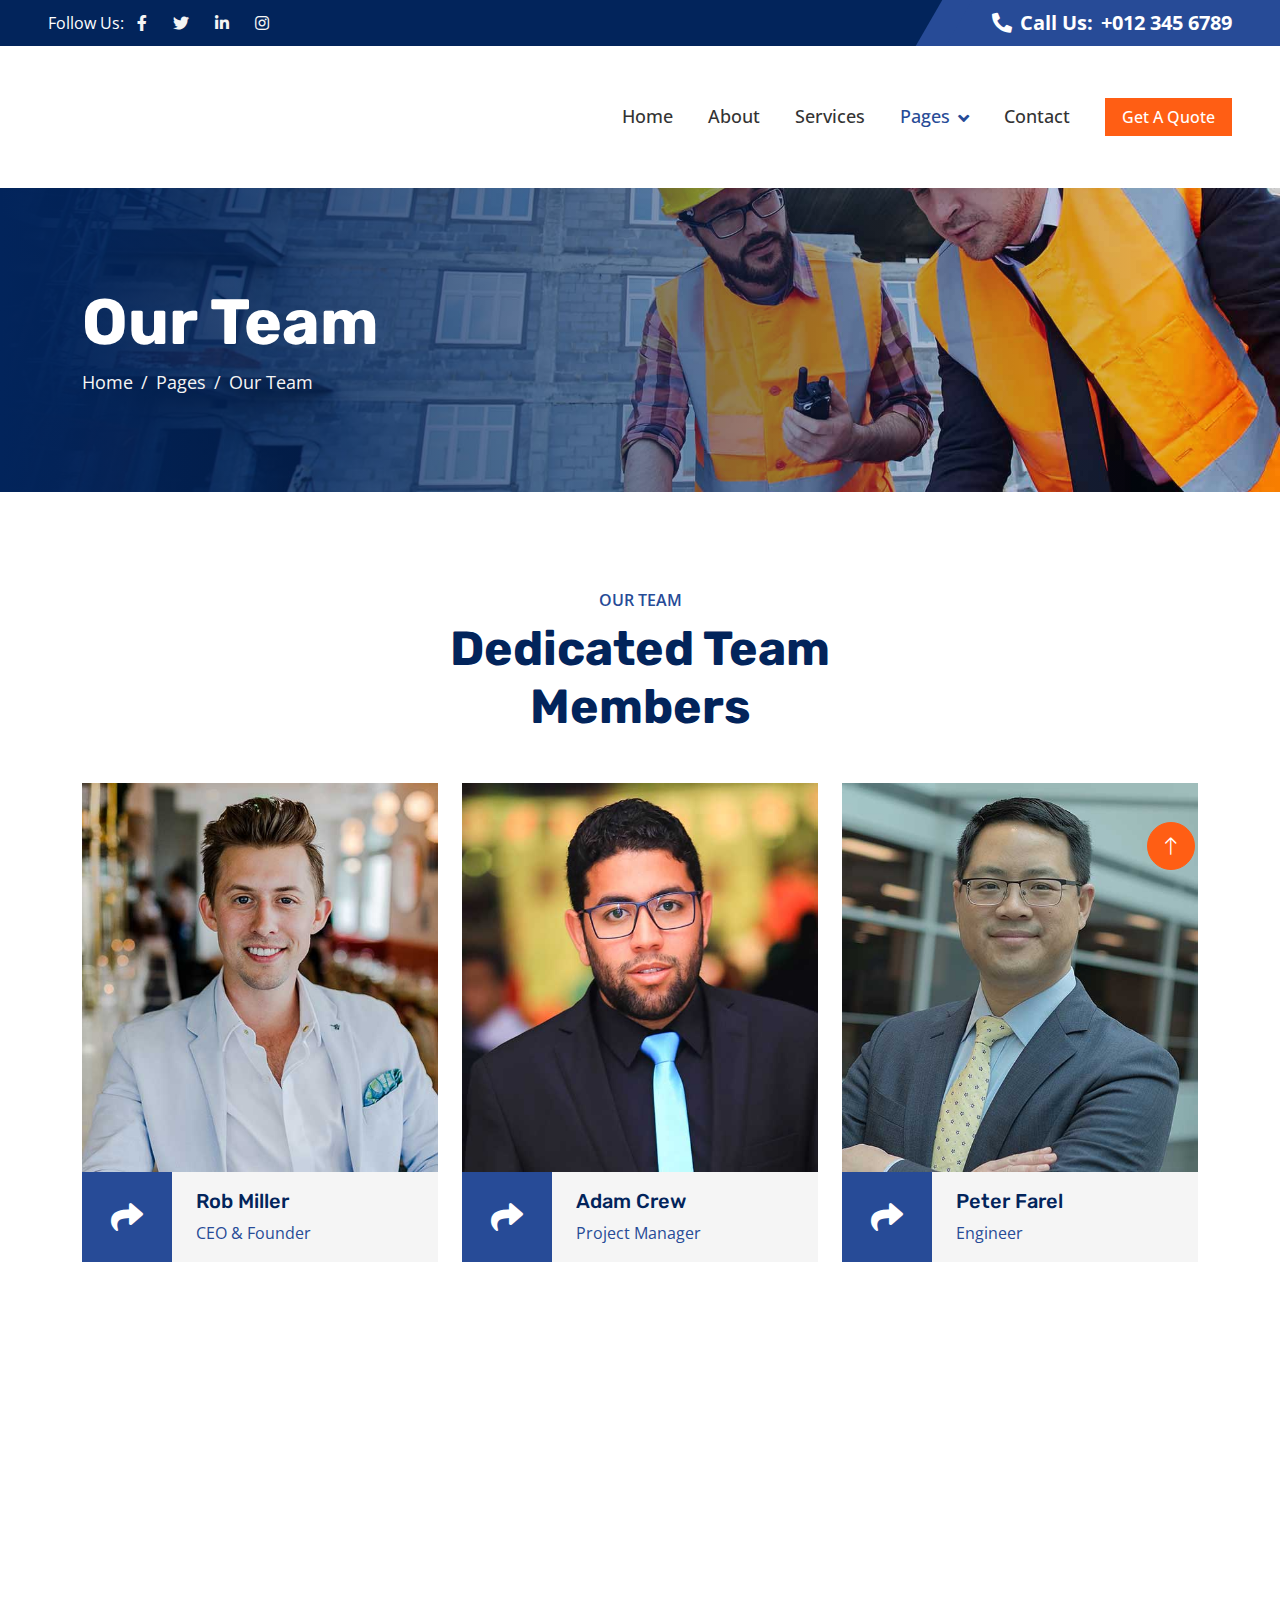
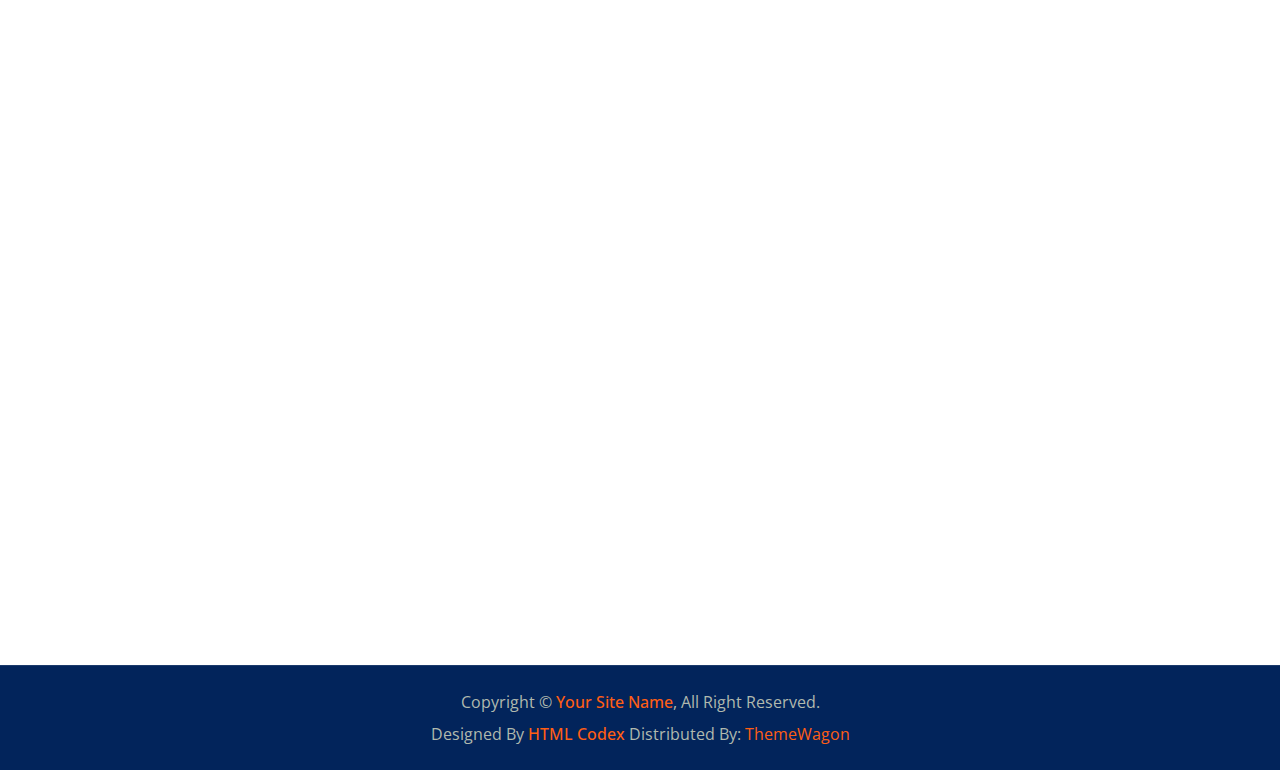
<file: team.html>
<!DOCTYPE html>
<html lang="en">

<head>
    <meta charset="utf-8">
    <title>Industro - Industrial HTML Template</title>
    <meta content="width=device-width, initial-scale=1.0" name="viewport">
    <meta content="" name="keywords">
    <meta content="" name="description">

    <!-- Favicon -->
    <link href="img/favicon.ico" rel="icon">

    <!-- Google Web Fonts -->
    <link rel="preconnect" href="https://fonts.googleapis.com">
    <link rel="preconnect" href="https://fonts.gstatic.com" crossorigin>
    <link
        href="https://fonts.googleapis.com/css2?family=Open+Sans:wght@400;500;600&family=Rubik:wght@500;600;700&display=swap"
        rel="stylesheet">

    <!-- Icon Font Stylesheet -->
    <link href="https://cdnjs.cloudflare.com/ajax/libs/font-awesome/5.10.0/css/all.min.css" rel="stylesheet">
    <link href="https://cdn.jsdelivr.net/npm/bootstrap-icons@1.4.1/font/bootstrap-icons.css" rel="stylesheet">

    <!-- Libraries Stylesheet -->
    <link href="lib/animate/animate.min.css" rel="stylesheet">
    <link href="lib/owlcarousel/assets/owl.carousel.min.css" rel="stylesheet">

    <!-- Customized Bootstrap Stylesheet -->
    <link href="css/bootstrap.min.css" rel="stylesheet">

    <!-- Template Stylesheet -->
    <link href="css/style.css" rel="stylesheet">
</head>

<body>
    <!-- Spinner Start -->
    <div id="spinner"
        class="show bg-white position-fixed translate-middle w-100 vh-100 top-50 start-50 d-flex align-items-center justify-content-center">
        <div class="spinner-border text-primary" role="status" style="width: 3rem; height: 3rem;"></div>
    </div>
    <!-- Spinner End -->


    <!-- Topbar Start -->
    <div class="container-fluid bg-dark px-0">
        <div class="row g-0 d-none d-lg-flex">
            <div class="col-lg-6 ps-5 text-start">
                <div class="h-100 d-inline-flex align-items-center text-white">
                    <span>Follow Us:</span>
                    <a class="btn btn-link text-light" href=""><i class="fab fa-facebook-f"></i></a>
                    <a class="btn btn-link text-light" href=""><i class="fab fa-twitter"></i></a>
                    <a class="btn btn-link text-light" href=""><i class="fab fa-linkedin-in"></i></a>
                    <a class="btn btn-link text-light" href=""><i class="fab fa-instagram"></i></a>
                </div>
            </div>
            <div class="col-lg-6 text-end">
                <div class="h-100 topbar-right d-inline-flex align-items-center text-white py-2 px-5">
                    <span class="fs-5 fw-bold me-2"><i class="fa fa-phone-alt me-2"></i>Call Us:</span>
                    <span class="fs-5 fw-bold">+012 345 6789</span>
                </div>
            </div>
        </div>
    </div>
    <!-- Topbar End -->


    <!-- Navbar Start -->
    <nav class="navbar navbar-expand-lg bg-white navbar-light sticky-top py-0 pe-5">
        <a href="index.html" class="navbar-brand ps-5 me-0">
            <h1 class="text-white m-0">Industro</h1>
        </a>
        <button type="button" class="navbar-toggler me-0" data-bs-toggle="collapse" data-bs-target="#navbarCollapse">
            <span class="navbar-toggler-icon"></span>
        </button>
        <div class="collapse navbar-collapse" id="navbarCollapse">
            <div class="navbar-nav ms-auto p-4 p-lg-0">
                <a href="index.html" class="nav-item nav-link">Home</a>
                <a href="about.html" class="nav-item nav-link">About</a>
                <a href="service.html" class="nav-item nav-link">Services</a>
                <div class="nav-item dropdown">
                    <a href="#" class="nav-link dropdown-toggle active" data-bs-toggle="dropdown">Pages</a>
                    <div class="dropdown-menu bg-light m-0">
                        <a href="project.html" class="dropdown-item">Projects</a>
                        <a href="feature.html" class="dropdown-item">Features</a>
                        <a href="team.html" class="dropdown-item active">Our Team</a>
                        <a href="testimonial.html" class="dropdown-item">Testimonial</a>
                        <a href="404.html" class="dropdown-item">404 Page</a>
                    </div>
                </div>
                <a href="contact.html" class="nav-item nav-link">Contact</a>
            </div>
            <a href="" class="btn btn-primary px-3 d-none d-lg-block">Get A Quote</a>
        </div>
    </nav>
    <!-- Navbar End -->


    <!-- Page Header Start -->
    <div class="container-fluid page-header py-5 mb-5 wow fadeIn" data-wow-delay="0.1s">
        <div class="container py-5">
            <h1 class="display-3 text-white animated slideInRight">Our Team</h1>
            <nav aria-label="breadcrumb">
                <ol class="breadcrumb animated slideInRight mb-0">
                    <li class="breadcrumb-item"><a href="#">Home</a></li>
                    <li class="breadcrumb-item"><a href="#">Pages</a></li>
                    <li class="breadcrumb-item active" aria-current="page">Our Team</li>
                </ol>
            </nav>
        </div>
    </div>
    <!-- Page Header End -->


    <!-- Team Start -->
    <div class="container-xxl py-5">
        <div class="container">
            <div class="text-center mx-auto wow fadeInUp" data-wow-delay="0.1s" style="max-width: 600px;">
                <p class="fw-medium text-uppercase text-primary mb-2">Our Team</p>
                <h1 class="display-5 mb-5">Dedicated Team Members</h1>
            </div>
            <div class="row g-4">
                <div class="col-lg-4 col-md-6 wow fadeInUp" data-wow-delay="0.1s">
                    <div class="team-item">
                        <img class="img-fluid" src="img/team-1.jpg" alt="">
                        <div class="d-flex">
                            <div class="flex-shrink-0 btn-square bg-primary" style="width: 90px; height: 90px;">
                                <i class="fa fa-2x fa-share text-white"></i>
                            </div>
                            <div class="position-relative overflow-hidden bg-light d-flex flex-column justify-content-center w-100 ps-4"
                                style="height: 90px;">
                                <h5>Rob Miller</h5>
                                <span class="text-primary">CEO & Founder</span>
                                <div class="team-social">
                                    <a class="btn btn-square btn-dark rounded-circle mx-1" href=""><i
                                            class="fab fa-facebook-f"></i></a>
                                    <a class="btn btn-square btn-dark rounded-circle mx-1" href=""><i
                                            class="fab fa-twitter"></i></a>
                                    <a class="btn btn-square btn-dark rounded-circle mx-1" href=""><i
                                            class="fab fa-instagram"></i></a>
                                </div>
                            </div>
                        </div>
                    </div>
                </div>
                <div class="col-lg-4 col-md-6 wow fadeInUp" data-wow-delay="0.3s">
                    <div class="team-item">
                        <img class="img-fluid" src="img/team-2.jpg" alt="">
                        <div class="d-flex">
                            <div class="flex-shrink-0 btn-square bg-primary" style="width: 90px; height: 90px;">
                                <i class="fa fa-2x fa-share text-white"></i>
                            </div>
                            <div class="position-relative overflow-hidden bg-light d-flex flex-column justify-content-center w-100 ps-4"
                                style="height: 90px;">
                                <h5>Adam Crew</h5>
                                <span class="text-primary">Project Manager</span>
                                <div class="team-social">
                                    <a class="btn btn-square btn-dark rounded-circle mx-1" href=""><i
                                            class="fab fa-facebook-f"></i></a>
                                    <a class="btn btn-square btn-dark rounded-circle mx-1" href=""><i
                                            class="fab fa-twitter"></i></a>
                                    <a class="btn btn-square btn-dark rounded-circle mx-1" href=""><i
                                            class="fab fa-instagram"></i></a>
                                </div>
                            </div>
                        </div>
                    </div>
                </div>
                <div class="col-lg-4 col-md-6 wow fadeInUp" data-wow-delay="0.5s">
                    <div class="team-item">
                        <img class="img-fluid" src="img/team-3.jpg" alt="">
                        <div class="d-flex">
                            <div class="flex-shrink-0 btn-square bg-primary" style="width: 90px; height: 90px;">
                                <i class="fa fa-2x fa-share text-white"></i>
                            </div>
                            <div class="position-relative overflow-hidden bg-light d-flex flex-column justify-content-center w-100 ps-4"
                                style="height: 90px;">
                                <h5>Peter Farel</h5>
                                <span class="text-primary">Engineer</span>
                                <div class="team-social">
                                    <a class="btn btn-square btn-dark rounded-circle mx-1" href=""><i
                                            class="fab fa-facebook-f"></i></a>
                                    <a class="btn btn-square btn-dark rounded-circle mx-1" href=""><i
                                            class="fab fa-twitter"></i></a>
                                    <a class="btn btn-square btn-dark rounded-circle mx-1" href=""><i
                                            class="fab fa-instagram"></i></a>
                                </div>
                            </div>
                        </div>
                    </div>
                </div>
                <div class="col-lg-4 col-md-6 wow fadeInUp" data-wow-delay="0.1s">
                    <div class="team-item">
                        <img class="img-fluid" src="img/team-1.jpg" alt="">
                        <div class="d-flex">
                            <div class="flex-shrink-0 btn-square bg-primary" style="width: 90px; height: 90px;">
                                <i class="fa fa-2x fa-share text-white"></i>
                            </div>
                            <div class="position-relative overflow-hidden bg-light d-flex flex-column justify-content-center w-100 ps-4"
                                style="height: 90px;">
                                <h5>Rob Miller</h5>
                                <span class="text-primary">CEO & Founder</span>
                                <div class="team-social">
                                    <a class="btn btn-square btn-dark rounded-circle mx-1" href=""><i
                                            class="fab fa-facebook-f"></i></a>
                                    <a class="btn btn-square btn-dark rounded-circle mx-1" href=""><i
                                            class="fab fa-twitter"></i></a>
                                    <a class="btn btn-square btn-dark rounded-circle mx-1" href=""><i
                                            class="fab fa-instagram"></i></a>
                                </div>
                            </div>
                        </div>
                    </div>
                </div>
                <div class="col-lg-4 col-md-6 wow fadeInUp" data-wow-delay="0.3s">
                    <div class="team-item">
                        <img class="img-fluid" src="img/team-2.jpg" alt="">
                        <div class="d-flex">
                            <div class="flex-shrink-0 btn-square bg-primary" style="width: 90px; height: 90px;">
                                <i class="fa fa-2x fa-share text-white"></i>
                            </div>
                            <div class="position-relative overflow-hidden bg-light d-flex flex-column justify-content-center w-100 ps-4"
                                style="height: 90px;">
                                <h5>Adam Crew</h5>
                                <span class="text-primary">Project Manager</span>
                                <div class="team-social">
                                    <a class="btn btn-square btn-dark rounded-circle mx-1" href=""><i
                                            class="fab fa-facebook-f"></i></a>
                                    <a class="btn btn-square btn-dark rounded-circle mx-1" href=""><i
                                            class="fab fa-twitter"></i></a>
                                    <a class="btn btn-square btn-dark rounded-circle mx-1" href=""><i
                                            class="fab fa-instagram"></i></a>
                                </div>
                            </div>
                        </div>
                    </div>
                </div>
                <div class="col-lg-4 col-md-6 wow fadeInUp" data-wow-delay="0.5s">
                    <div class="team-item">
                        <img class="img-fluid" src="img/team-3.jpg" alt="">
                        <div class="d-flex">
                            <div class="flex-shrink-0 btn-square bg-primary" style="width: 90px; height: 90px;">
                                <i class="fa fa-2x fa-share text-white"></i>
                            </div>
                            <div class="position-relative overflow-hidden bg-light d-flex flex-column justify-content-center w-100 ps-4"
                                style="height: 90px;">
                                <h5>Peter Farel</h5>
                                <span class="text-primary">Engineer</span>
                                <div class="team-social">
                                    <a class="btn btn-square btn-dark rounded-circle mx-1" href=""><i
                                            class="fab fa-facebook-f"></i></a>
                                    <a class="btn btn-square btn-dark rounded-circle mx-1" href=""><i
                                            class="fab fa-twitter"></i></a>
                                    <a class="btn btn-square btn-dark rounded-circle mx-1" href=""><i
                                            class="fab fa-instagram"></i></a>
                                </div>
                            </div>
                        </div>
                    </div>
                </div>
            </div>
        </div>
    </div>
    <!-- Team End -->


    <!-- Footer Start -->
    <div class="container-fluid bg-dark footer mt-5 py-5 wow fadeIn" data-wow-delay="0.1s">
        <div class="container py-5">
            <div class="row g-5">
                <div class="col-lg-3 col-md-6">
                    <h5 class="text-white mb-4">Our Office</h5>
                    <p class="mb-2"><i class="fa fa-map-marker-alt me-3"></i>123 Street, New York, USA</p>
                    <p class="mb-2"><i class="fa fa-phone-alt me-3"></i>+012 345 67890</p>
                    <p class="mb-2"><i class="fa fa-envelope me-3"></i>info@example.com</p>
                    <div class="d-flex pt-3">
                        <a class="btn btn-square btn-primary rounded-circle me-2" href=""><i
                                class="fab fa-twitter"></i></a>
                        <a class="btn btn-square btn-primary rounded-circle me-2" href=""><i
                                class="fab fa-facebook-f"></i></a>
                        <a class="btn btn-square btn-primary rounded-circle me-2" href=""><i
                                class="fab fa-youtube"></i></a>
                        <a class="btn btn-square btn-primary rounded-circle me-2" href=""><i
                                class="fab fa-linkedin-in"></i></a>
                    </div>
                </div>
                <div class="col-lg-3 col-md-6">
                    <h5 class="text-white mb-4">Quick Links</h5>
                    <a class="btn btn-link" href="">About Us</a>
                    <a class="btn btn-link" href="">Contact Us</a>
                    <a class="btn btn-link" href="">Our Services</a>
                    <a class="btn btn-link" href="">Terms & Condition</a>
                    <a class="btn btn-link" href="">Support</a>
                </div>
                <div class="col-lg-3 col-md-6">
                    <h5 class="text-white mb-4">Business Hours</h5>
                    <p class="mb-1">Monday - Friday</p>
                    <h6 class="text-light">09:00 am - 07:00 pm</h6>
                    <p class="mb-1">Saturday</p>
                    <h6 class="text-light">09:00 am - 12:00 pm</h6>
                    <p class="mb-1">Sunday</p>
                    <h6 class="text-light">Closed</h6>
                </div>
                <div class="col-lg-3 col-md-6">
                    <h5 class="text-white mb-4">Newsletter</h5>
                    <p>Dolor amet sit justo amet elitr clita ipsum elitr est.</p>
                    <div class="position-relative w-100">
                        <input class="form-control bg-transparent w-100 py-3 ps-4 pe-5" type="text"
                            placeholder="Your email">
                        <button type="button"
                            class="btn btn-primary py-2 position-absolute top-0 end-0 mt-2 me-2">SignUp</button>
                    </div>
                </div>
            </div>
        </div>
    </div>
    <!-- Footer End -->


    <!-- Copyright Start -->
    <div class="container-fluid copyright bg-dark py-4">
        <div class="container text-center">
            <p class="mb-2">Copyright &copy; <a class="fw-semi-bold" href="#">Your Site Name</a>, All Right Reserved.
            </p>
            <!--/*** This template is free as long as you keep the footer author’s credit link/attribution link/backlink. If you'd like to use the template without the footer author’s credit link/attribution link/backlink, you can purchase the Credit Removal License from "https://htmlcodex.com/credit-removal". Thank you for your support. ***/-->
            <p class="mb-0">Designed By <a class="fw-semi-bold" href="https://htmlcodex.com">HTML Codex</a> Distributed
                By: <a href="https://themewagon.com">ThemeWagon</a> </p>
        </div>
    </div>
    <!-- Copyright End -->


    <!-- Back to Top -->
    <a href="#" class="btn btn-lg btn-primary btn-lg-square rounded-circle back-to-top"><i
            class="bi bi-arrow-up"></i></a>


    <!-- JavaScript Libraries -->
    <script src="https://code.jquery.com/jquery-3.4.1.min.js"></script>
    <script src="https://cdn.jsdelivr.net/npm/bootstrap@5.0.0/dist/js/bootstrap.bundle.min.js"></script>
    <script src="lib/wow/wow.min.js"></script>
    <script src="lib/easing/easing.min.js"></script>
    <script src="lib/waypoints/waypoints.min.js"></script>
    <script src="lib/owlcarousel/owl.carousel.min.js"></script>
    <script src="lib/counterup/counterup.min.js"></script>

    <!-- Template Javascript -->
    <script src="js/main.js"></script>
</body>

</html>
</file>
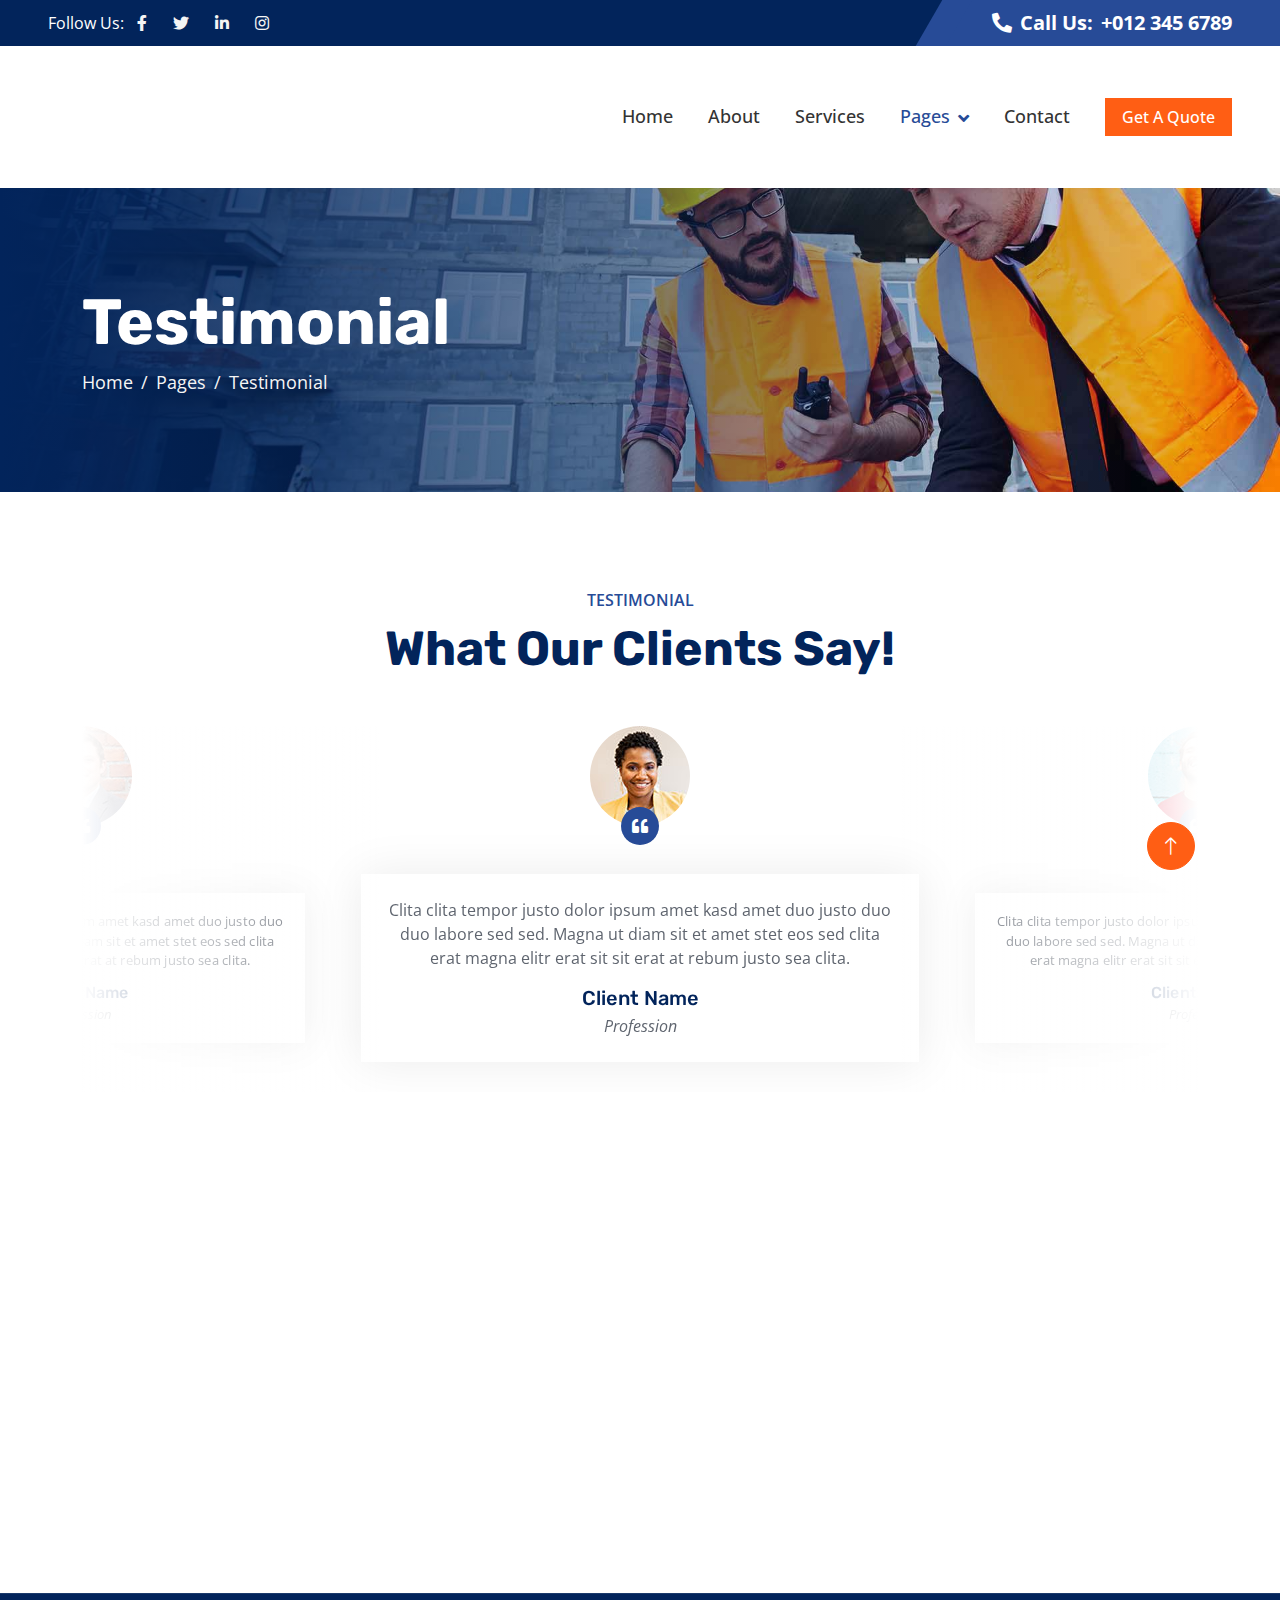
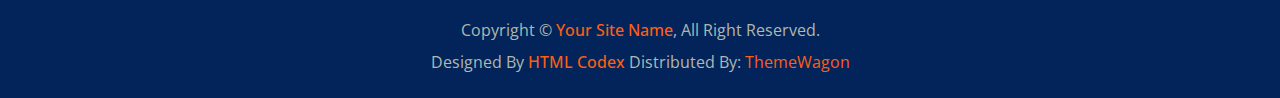
<file: testimonial.html>
<!DOCTYPE html>
<html lang="en">

<head>
    <meta charset="utf-8">
    <title>Industro - Industrial HTML Template</title>
    <meta content="width=device-width, initial-scale=1.0" name="viewport">
    <meta content="" name="keywords">
    <meta content="" name="description">

    <!-- Favicon -->
    <link href="img/favicon.ico" rel="icon">

    <!-- Google Web Fonts -->
    <link rel="preconnect" href="https://fonts.googleapis.com">
    <link rel="preconnect" href="https://fonts.gstatic.com" crossorigin>
    <link href="https://fonts.googleapis.com/css2?family=Open+Sans:wght@400;500;600&family=Rubik:wght@500;600;700&display=swap" rel="stylesheet">

    <!-- Icon Font Stylesheet -->
    <link href="https://cdnjs.cloudflare.com/ajax/libs/font-awesome/5.10.0/css/all.min.css" rel="stylesheet">
    <link href="https://cdn.jsdelivr.net/npm/bootstrap-icons@1.4.1/font/bootstrap-icons.css" rel="stylesheet">

    <!-- Libraries Stylesheet -->
    <link href="lib/animate/animate.min.css" rel="stylesheet">
    <link href="lib/owlcarousel/assets/owl.carousel.min.css" rel="stylesheet">

    <!-- Customized Bootstrap Stylesheet -->
    <link href="css/bootstrap.min.css" rel="stylesheet">

    <!-- Template Stylesheet -->
    <link href="css/style.css" rel="stylesheet">
</head>

<body>
    <!-- Spinner Start -->
    <div id="spinner" class="show bg-white position-fixed translate-middle w-100 vh-100 top-50 start-50 d-flex align-items-center justify-content-center">
        <div class="spinner-border text-primary" role="status" style="width: 3rem; height: 3rem;"></div>
    </div>
    <!-- Spinner End -->


    <!-- Topbar Start -->
    <div class="container-fluid bg-dark px-0">
        <div class="row g-0 d-none d-lg-flex">
            <div class="col-lg-6 ps-5 text-start">
                <div class="h-100 d-inline-flex align-items-center text-white">
                    <span>Follow Us:</span>
                    <a class="btn btn-link text-light" href=""><i class="fab fa-facebook-f"></i></a>
                    <a class="btn btn-link text-light" href=""><i class="fab fa-twitter"></i></a>
                    <a class="btn btn-link text-light" href=""><i class="fab fa-linkedin-in"></i></a>
                    <a class="btn btn-link text-light" href=""><i class="fab fa-instagram"></i></a>
                </div>
            </div>
            <div class="col-lg-6 text-end">
                <div class="h-100 topbar-right d-inline-flex align-items-center text-white py-2 px-5">
                    <span class="fs-5 fw-bold me-2"><i class="fa fa-phone-alt me-2"></i>Call Us:</span>
                    <span class="fs-5 fw-bold">+012 345 6789</span>
                </div>
            </div>
        </div>
    </div>
    <!-- Topbar End -->


    <!-- Navbar Start -->
    <nav class="navbar navbar-expand-lg bg-white navbar-light sticky-top py-0 pe-5">
        <a href="index.html" class="navbar-brand ps-5 me-0">
            <h1 class="text-white m-0">Industro</h1>
        </a>
        <button type="button" class="navbar-toggler me-0" data-bs-toggle="collapse" data-bs-target="#navbarCollapse">
            <span class="navbar-toggler-icon"></span>
        </button>
        <div class="collapse navbar-collapse" id="navbarCollapse">
            <div class="navbar-nav ms-auto p-4 p-lg-0">
                <a href="index.html" class="nav-item nav-link">Home</a>
                <a href="about.html" class="nav-item nav-link">About</a>
                <a href="service.html" class="nav-item nav-link">Services</a>
                <div class="nav-item dropdown">
                    <a href="#" class="nav-link dropdown-toggle active" data-bs-toggle="dropdown">Pages</a>
                    <div class="dropdown-menu bg-light m-0">
                        <a href="project.html" class="dropdown-item">Projects</a>
                        <a href="feature.html" class="dropdown-item">Features</a>
                        <a href="team.html" class="dropdown-item">Our Team</a>
                        <a href="testimonial.html" class="dropdown-item active">Testimonial</a>
                        <a href="404.html" class="dropdown-item">404 Page</a>
                    </div>
                </div>
                <a href="contact.html" class="nav-item nav-link">Contact</a>
            </div>
            <a href="" class="btn btn-primary px-3 d-none d-lg-block">Get A Quote</a>
        </div>
    </nav>
    <!-- Navbar End -->


    <!-- Page Header Start -->
    <div class="container-fluid page-header py-5 mb-5 wow fadeIn" data-wow-delay="0.1s">
        <div class="container py-5">
            <h1 class="display-3 text-white animated slideInRight">Testimonial</h1>
            <nav aria-label="breadcrumb">
                <ol class="breadcrumb animated slideInRight mb-0">
                    <li class="breadcrumb-item"><a href="#">Home</a></li>
                    <li class="breadcrumb-item"><a href="#">Pages</a></li>
                    <li class="breadcrumb-item active" aria-current="page">Testimonial</li>
                </ol>
            </nav>
        </div>
    </div>
    <!-- Page Header End -->


    <!-- Testimonial Start -->
    <div class="container-xxl py-5">
        <div class="container">
            <div class="text-center mx-auto wow fadeInUp" data-wow-delay="0.1s" style="max-width: 600px;">
                <p class="fw-medium text-uppercase text-primary mb-2">Testimonial</p>
                <h1 class="display-5 mb-5">What Our Clients Say!</h1>
            </div>
            <div class="owl-carousel testimonial-carousel wow fadeInUp" data-wow-delay="0.1s">
                <div class="testimonial-item text-center">
                    <div class="testimonial-img position-relative">
                        <img class="img-fluid rounded-circle mx-auto mb-5" src="img/testimonial-1.jpg">
                        <div class="btn-square bg-primary rounded-circle">
                            <i class="fa fa-quote-left text-white"></i>
                        </div>
                    </div>
                    <div class="testimonial-text text-center rounded p-4">
                        <p>Clita clita tempor justo dolor ipsum amet kasd amet duo justo duo duo labore sed sed. Magna ut diam sit et amet stet eos sed clita erat magna elitr erat sit sit erat at rebum justo sea clita.</p>
                        <h5 class="mb-1">Client Name</h5>
                        <span class="fst-italic">Profession</span>
                    </div>
                </div>
                <div class="testimonial-item text-center">
                    <div class="testimonial-img position-relative">
                        <img class="img-fluid rounded-circle mx-auto mb-5" src="img/testimonial-2.jpg">
                        <div class="btn-square bg-primary rounded-circle">
                            <i class="fa fa-quote-left text-white"></i>
                        </div>
                    </div>
                    <div class="testimonial-text text-center rounded p-4">
                        <p>Clita clita tempor justo dolor ipsum amet kasd amet duo justo duo duo labore sed sed. Magna ut diam sit et amet stet eos sed clita erat magna elitr erat sit sit erat at rebum justo sea clita.</p>
                        <h5 class="mb-1">Client Name</h5>
                        <span class="fst-italic">Profession</span>
                    </div>
                </div>
                <div class="testimonial-item text-center">
                    <div class="testimonial-img position-relative">
                        <img class="img-fluid rounded-circle mx-auto mb-5" src="img/testimonial-3.jpg">
                        <div class="btn-square bg-primary rounded-circle">
                            <i class="fa fa-quote-left text-white"></i>
                        </div>
                    </div>
                    <div class="testimonial-text text-center rounded p-4">
                        <p>Clita clita tempor justo dolor ipsum amet kasd amet duo justo duo duo labore sed sed. Magna ut diam sit et amet stet eos sed clita erat magna elitr erat sit sit erat at rebum justo sea clita.</p>
                        <h5 class="mb-1">Client Name</h5>
                        <span class="fst-italic">Profession</span>
                    </div>
                </div>
            </div>
        </div>
    </div>
    <!-- Testimonial End -->
        

    <!-- Footer Start -->
    <div class="container-fluid bg-dark footer mt-5 py-5 wow fadeIn" data-wow-delay="0.1s">
        <div class="container py-5">
            <div class="row g-5">
                <div class="col-lg-3 col-md-6">
                    <h5 class="text-white mb-4">Our Office</h5>
                    <p class="mb-2"><i class="fa fa-map-marker-alt me-3"></i>123 Street, New York, USA</p>
                    <p class="mb-2"><i class="fa fa-phone-alt me-3"></i>+012 345 67890</p>
                    <p class="mb-2"><i class="fa fa-envelope me-3"></i>info@example.com</p>
                    <div class="d-flex pt-3">
                        <a class="btn btn-square btn-primary rounded-circle me-2" href=""><i class="fab fa-twitter"></i></a>
                        <a class="btn btn-square btn-primary rounded-circle me-2" href=""><i class="fab fa-facebook-f"></i></a>
                        <a class="btn btn-square btn-primary rounded-circle me-2" href=""><i class="fab fa-youtube"></i></a>
                        <a class="btn btn-square btn-primary rounded-circle me-2" href=""><i class="fab fa-linkedin-in"></i></a>
                    </div>
                </div>
                <div class="col-lg-3 col-md-6">
                    <h5 class="text-white mb-4">Quick Links</h5>
                    <a class="btn btn-link" href="">About Us</a>
                    <a class="btn btn-link" href="">Contact Us</a>
                    <a class="btn btn-link" href="">Our Services</a>
                    <a class="btn btn-link" href="">Terms & Condition</a>
                    <a class="btn btn-link" href="">Support</a>
                </div>
                <div class="col-lg-3 col-md-6">
                    <h5 class="text-white mb-4">Business Hours</h5>
                    <p class="mb-1">Monday - Friday</p>
                    <h6 class="text-light">09:00 am - 07:00 pm</h6>
                    <p class="mb-1">Saturday</p>
                    <h6 class="text-light">09:00 am - 12:00 pm</h6>
                    <p class="mb-1">Sunday</p>
                    <h6 class="text-light">Closed</h6>
                </div>
                <div class="col-lg-3 col-md-6">
                    <h5 class="text-white mb-4">Newsletter</h5>
                    <p>Dolor amet sit justo amet elitr clita ipsum elitr est.</p>
                    <div class="position-relative w-100">
                        <input class="form-control bg-transparent w-100 py-3 ps-4 pe-5" type="text" placeholder="Your email">
                        <button type="button" class="btn btn-primary py-2 position-absolute top-0 end-0 mt-2 me-2">SignUp</button>
                    </div>
                </div>
            </div>
        </div>
    </div>
    <!-- Footer End -->


    <!-- Copyright Start -->
    <div class="container-fluid copyright bg-dark py-4">
        <div class="container text-center">
            <p class="mb-2">Copyright &copy; <a class="fw-semi-bold" href="#">Your Site Name</a>, All Right Reserved.</p>
            <!--/*** This template is free as long as you keep the footer author’s credit link/attribution link/backlink. If you'd like to use the template without the footer author’s credit link/attribution link/backlink, you can purchase the Credit Removal License from "https://htmlcodex.com/credit-removal". Thank you for your support. ***/-->
            <p class="mb-0">Designed By <a class="fw-semi-bold" href="https://htmlcodex.com">HTML Codex</a> Distributed
                By: <a href="https://themewagon.com">ThemeWagon</a> </p>        </div>
    </div>
    <!-- Copyright End -->


    <!-- Back to Top -->
    <a href="#" class="btn btn-lg btn-primary btn-lg-square rounded-circle back-to-top"><i class="bi bi-arrow-up"></i></a>


    <!-- JavaScript Libraries -->
    <script src="https://code.jquery.com/jquery-3.4.1.min.js"></script>
    <script src="https://cdn.jsdelivr.net/npm/bootstrap@5.0.0/dist/js/bootstrap.bundle.min.js"></script>
    <script src="lib/wow/wow.min.js"></script>
    <script src="lib/easing/easing.min.js"></script>
    <script src="lib/waypoints/waypoints.min.js"></script>
    <script src="lib/owlcarousel/owl.carousel.min.js"></script>
    <script src="lib/counterup/counterup.min.js"></script>

    <!-- Template Javascript -->
    <script src="js/main.js"></script>
</body>

</html>
</file>
<file: css/style.css>
:root {
    --primary: #274B97;
    --secondary: #D03C27;
    --accent: #264A94;
    --light: #F5F5F5;
    --dark: #333333;
    --white: #fff;
}

/********** Template CSS **********/
/* :root {
    --primary: #003A7D;
    --secondary: #5F656F;
    --light: #F5F5F5;
    --dark: #62676e;
} */

.back-to-top {
    position: fixed;
    display: none;
    right: 85px;
    bottom: 30px;
    z-index: 99;
}

h1,
h2,
.h1,
.h2,
.fw-bold {
    font-weight: 700 !important;
}

h3,
h4,
.h3,
.h4,
.fw-medium {
    font-weight: 600 !important;
}

h5,
h6,
.h5,
.h6,
.fw-semi-bold {
    font-weight: 500 !important;
}


/*** Spinner ***/
#spinner {
    opacity: 0;
    visibility: hidden;
    transition: opacity .5s ease-out, visibility 0s linear .5s;
    z-index: 99999;
}

#spinner.show {
    transition: opacity .5s ease-out, visibility 0s linear 0s;
    visibility: visible;
    opacity: 1;
}


/*** Button ***/
.btn {
    transition: .5s;
    font-weight: 500;
}

.btn-primary,
.btn-outline-primary:hover {
    color: #FFFFFF;
}

.btn-square {
    width: 38px;
    height: 38px;
}

.btn-sm-square {
    width: 32px;
    height: 32px;
}

.btn-lg-square {
    width: 48px;
    height: 48px;
}

.btn-square,
.btn-sm-square,
.btn-lg-square {
    padding: 0;
    display: flex;
    align-items: center;
    justify-content: center;
    font-weight: normal;
}


.topbar-right {
    position: relative;
    background: var(--primary);
}

.topbar-right::before {
    position: absolute;
    content: "";
    width: 30px;
    height: 100%;
    top: 0;
    left: -15px;
    transform: skewX(-30deg);
    background-color: var(--primary);
}

/*** Navbar ***/
.navbar {
    line-height: 100px;
}

.navbar.sticky-top {
    /* line-height: 90px; */
    
    top: -100px;
    transition: .5s;
}

.navbar .navbar-brand {
    /* height: 100%; */
    /* line-height: 100px; */
    position: relative;
    padding-right: 50px;
    height: 140px;
    display: flex;
    align-items: center;
    background: var(--white);
}

/* .navbar-brand {
    line-height: 3.5;
}
.navbar .navbar-collapse {
    line-height: 3.5;
} */

.navbar .navbar-brand::after {
    /* line-height: 100px; */
    position: absolute;
    content: "";
    width: 100px;
    height: 100%;
    top: 0;
    right: -50px;
    transform: skewX(-30deg);
    background-color: var(--white);
}

.navbar .navbar-nav .nav-link {
    margin-right: 35px;
    padding: 20px 0;
    color: var(--dark);
    font-size: 18px;
    font-weight: 500;
    outline: none;
}

.navbar .navbar-nav .nav-link:hover,
.navbar .navbar-nav .nav-link.active {
    color: var(--primary);
}

.navbar .dropdown-toggle::after {
    border: none;
    content: "\f107";
    font-family: "Font Awesome 5 Free";
    font-weight: 900;
    vertical-align: middle;
    margin-left: 8px;
}

@media (max-width: 991.98px) {
    .navbar .navbar-nav .nav-link  {
        margin-right: 0;
        padding: 10px 0;
    }

    .navbar .navbar-nav {
        border-top: 1px solid #EEEEEE;
    }
}

@media (min-width: 992px) {
    .navbar .nav-item .dropdown-menu {
        display: block;
        border: none;
        margin-top: 0;
        top: 150%;
        opacity: 0;
        visibility: hidden;
        transition: .5s;
    }

    .navbar .nav-item:hover .dropdown-menu {
        top: 100%;
        visibility: visible;
        transition: .5s;
        opacity: 1;
    }
}


/*** Header ***/
.carousel-caption {
    top: 0;
    left: 0;
    right: 0;
    bottom: 0;
    display: flex;
    align-items: center;
    background: linear-gradient(to right, rgba(2, 36, 91, 1) 0%, rgba(2, 36, 91, 0) 100%);
    z-index: 1;
}

.carousel-control-prev,
.carousel-control-next {
    width: 15%;
}

.carousel-control-prev-icon,
.carousel-control-next-icon {
    width: 3.5rem;
    height: 3.5rem;
    background-color: var(--primary);
    border: 15px solid var(--primary);
    border-radius: 3.5rem;
}

@media (max-width: 768px) {
    #header-carousel .carousel-item {
        position: relative;
        min-height: 450px;
    }
    
    #header-carousel .carousel-item img {
        position: absolute;
        width: 100%;
        height: 100%;
        object-fit: cover;
    }
}

.page-header {
    background: linear-gradient(to right, rgba(2, 36, 91, 1) 0%, rgba(2, 36, 91, 0) 100%), url(../img/carousel-2.jpg) center center no-repeat;
    background-size: cover;
}

.page-header .breadcrumb-item+.breadcrumb-item::before {
    color: var(--light);
}

.page-header .breadcrumb-item,
.page-header .breadcrumb-item a {
    font-size: 18px;
    color: var(--light);
}


/*** Facts ***/
.facts {
    position: relative;
    margin: 6rem 0;
    background: var(--dark);
}

.facts .border {
    border-color: rgba(255, 255, 255, .1) !important;
}


/*** Features ***/
.btn-play {
    position: absolute;
    top: 50%;
    right: -30px;
    transform: translateY(-50%);
    display: block;
    box-sizing: content-box;
    width: 16px;
    height: 26px;
    border-radius: 100%;
    border: none;
    outline: none !important;
    padding: 18px 20px 20px 28px;
    background: var(--primary);
}

@media (max-width: 992px) {
    .btn-play {
        left: 50%;
        right: auto;
        transform: translate(-50%, -50%);
    }
}

.btn-play:before {
    content: "";
    position: absolute;
    z-index: 0;
    left: 50%;
    top: 50%;
    transform: translateX(-50%) translateY(-50%);
    display: block;
    width: 60px;
    height: 60px;
    background: var(--primary);
    border-radius: 100%;
    animation: pulse-border 1500ms ease-out infinite;
}

.btn-play:after {
    content: "";
    position: absolute;
    z-index: 1;
    left: 50%;
    top: 50%;
    transform: translateX(-50%) translateY(-50%);
    display: block;
    width: 60px;
    height: 60px;
    background: var(--primary);
    border-radius: 100%;
    transition: all 200ms;
}

.btn-play span {
    display: block;
    position: relative;
    z-index: 3;
    width: 0;
    height: 0;
    left: -1px;
    border-left: 16px solid #FFFFFF;
    border-top: 11px solid transparent;
    border-bottom: 11px solid transparent;
}

@keyframes pulse-border {
    0% {
        transform: translateX(-50%) translateY(-50%) translateZ(0) scale(1);
        opacity: 1;
    }

    100% {
        transform: translateX(-50%) translateY(-50%) translateZ(0) scale(2);
        opacity: 0;
    }
}

.modal-video .modal-dialog {
    position: relative;
    max-width: 800px;
    margin: 60px auto 0 auto;
}

.modal-video .modal-body {
    position: relative;
    padding: 0px;
}

.modal-video .close {
    position: absolute;
    width: 30px;
    height: 30px;
    right: 0px;
    top: -30px;
    z-index: 999;
    font-size: 30px;
    font-weight: normal;
    color: #FFFFFF;
    background: #000000;
    opacity: 1;
}


/*** Service ***/
.service-item {
    position: relative;
    margin: 65px 0 25px 0;
    box-shadow: 0 0 45px rgba(0, 0, 0, .07);
}

.service-item .service-img {
    position: absolute;
    padding: 12px;
    width: 130px;
    height: 130px;
    top: -65px;
    left: 50%;
    transform: translateX(-50%);
    background: #FFFFFF;
    box-shadow: 0 0 45px rgba(0, 0, 0, .09);
    z-index: 2;
}

.service-item .service-detail {
    position: absolute;
    width: 100%;
    height: 100%;
    top: 0;
    left: 0;
    overflow: hidden;
    z-index: 1;
}

.service-item .service-title {
    position: absolute;
    padding: 65px 30px 25px 30px;
    width: 100%;
    height: 100%;
    top: 0;
    left: 0;
    display: flex;
    flex-direction: column;
    align-items: center;
    justify-content: center;
    text-align: center;
    background: #FFFFFF;
    transition: .5s;
}

.service-item:hover .service-title {
    top: -100%;
}

.service-item .service-text {
    position: absolute;
    overflow: hidden;
    padding: 65px 30px 25px 30px;
    width: 100%;
    height: 100%;
    top: 100%;
    left: 0;
    display: flex;
    align-items: center;
    text-align: center;
    background: rgba(2, 36, 91, .7);
    transition: .5s;
}

.service-item:hover .service-text {
    top: 0;
}

.service-item .service-text::before {
    position: absolute;
    content: "";
    width: 100%;
    height: 100px;
    top: -100%;
    left: 0;
    transform: skewY(-12deg);
    background: #FFFFFF;
    transition: .5s;
}

.service-item:hover .service-text::before {
    top: -55px;
}

.service-item .btn {
    position: absolute;
    width: 130px;
    height: 50px;
    left: 50%;
    bottom: -25px;
    transform: translateX(-50%);
    display: flex;
    align-items: center;
    justify-content: center;
    color: var(--secondary);
    background: #FFFFFF;
    border: none;
    box-shadow: 0 0 45px rgba(0, 0, 0, .09);
    z-index: 2;
}

.service-item .btn:hover {
    color: #FFFFFF;
    background: var(--primary);
}


/*** Project ***/
.project-carousel {
    position: relative;
    background: var(--dark);
}

.project-item {
    position: relative;
    display: block;
}

.project-item img {
    transition: .5s;
}

.project-item:hover img,
.project-carousel .owl-item.center img {
    margin-top: -60px;
}

.project-item .project-title {
    position: absolute;
    padding: 0 15px;
    width: 100%;
    height: 80px;
    bottom: -110px;
    left: 0;
    display: flex;
    align-items: center;
    justify-content: center;
    text-align: center;
    background: var(--dark);
    transition: .5s;
}

.project-item:hover .project-title,
.project-carousel .owl-item.center .project-title  {
    bottom: -60px;
}

.project-item .project-title::before {
    position: absolute;
    content: "";
    width: 100%;
    height: 30px;
    top: -15px;
    left: 0;
    transform: skewY(-5deg);
    background: var(--dark);
    transition: .5s;
}

.project-carousel .owl-nav {
    position: absolute;
    width: 100%;
    height: 45px;
    top: 50%;
    left: 0;
    transform: translateY(-50%);
    display: flex;
    justify-content: space-between;
    transition: .5s;
    opacity: 0;
    z-index: 1;
}

.project-carousel:hover .owl-nav {
    opacity: 1;
}

.project-carousel .owl-nav .owl-prev,
.project-carousel .owl-nav .owl-next {
    margin: 0 30px;
    width: 45px;
    height: 45px;
    display: flex;
    align-items: center;
    justify-content: center;
    color: #FFFFFF;
    background: var(--primary);
    border-radius: 45px;
    font-size: 22px;
    transition: .5s;
}


/*** Team ***/
.team-item .team-social {
    position: absolute;
    width: 100%;
    height: 100%;
    top: 0;
    left: -100%;
    display: flex;
    align-items: center;
    background: var(--primary);
    transition: .5s;
}

.team-item:hover .team-social {
    left: 0;
}


/*** Testimonial ***/
.testimonial-carousel::before {
    position: absolute;
    content: "";
    top: 0;
    left: 0;
    height: 100%;
    width: 0;
    background: linear-gradient(to right, rgba(255, 255, 255, 1) 0%, rgba(255, 255, 255, 0) 100%);
    z-index: 1;
}

.testimonial-carousel::after {
    position: absolute;
    content: "";
    top: 0;
    right: 0;
    height: 100%;
    width: 0;
    background: linear-gradient(to left, rgba(255, 255, 255, 1) 0%, rgba(255, 255, 255, 0) 100%);
    z-index: 1;
}

@media (min-width: 768px) {
    .testimonial-carousel::before,
    .testimonial-carousel::after {
        width: 200px;
    }
}

@media (min-width: 992px) {
    .testimonial-carousel::before,
    .testimonial-carousel::after {
        width: 300px;
    }
}

.testimonial-carousel .owl-nav {
    position: absolute;
    width: 350px;
    top: 20px;
    left: 50%;
    transform: translateX(-50%);
    display: flex;
    justify-content: space-between;
    opacity: 0;
    transition: .5s;
    z-index: 1;
}

.testimonial-carousel:hover .owl-nav {
    width: 300px;
    opacity: 1;
}

.testimonial-carousel .owl-nav .owl-prev,
.testimonial-carousel .owl-nav .owl-next {
    position: relative;
    color: var(--primary);
    font-size: 45px;
    transition: .5s;
}

.testimonial-carousel .owl-nav .owl-prev:hover,
.testimonial-carousel .owl-nav .owl-next:hover {
    color: var(--dark);
}

.testimonial-carousel .testimonial-img img {
    width: 100px;
    height: 100px;
}

.testimonial-carousel .testimonial-img .btn-square {
    position: absolute;
    bottom: -19px;
    left: 50%;
    transform: translateX(-50%);
}

.testimonial-carousel .owl-item .testimonial-text {
    margin-bottom: 30px;
    box-shadow: 0 0 45px rgba(0, 0, 0, .08);
    transform: scale(.8);
    transition: .5s;
}

.testimonial-carousel .owl-item.center .testimonial-text {
    transform: scale(1);
}


/*** Footer ***/
.footer {
    color: #B0B9AE;
}

.footer .btn.btn-link {
    display: block;
    margin-bottom: 5px;
    padding: 0;
    text-align: left;
    color: #B0B9AE;
    font-weight: normal;
    text-transform: capitalize;
    transition: .3s;
}

.footer .btn.btn-link::before {
    position: relative;
    content: "\f105";
    font-family: "Font Awesome 5 Free";
    font-weight: 900;
    margin-right: 10px;
}

.footer .btn.btn-link:hover {
    color: var(--light);
    letter-spacing: 1px;
    box-shadow: none;
}

.copyright {
    color: #B0B9AE;
    border-top: 1px solid rgba(255, 255, 255, .1);
}


.btn-accent {
    background-color: var(--accent);
    color: white;
}
.btn-accent:hover {
    background-color: #b83220;
    color: white;
}
.text-accent {
    color: var(--accent);
}
.bg-primary {
    background-color: var(--primary) !important;
}
.text-primary {
    color: var(--primary) !important;
}

.wa {
    position: fixed;
    right: 80px;
    bottom: 90px;
    background-color: #00bb62;
    border-radius: 40px;
    box-shadow: 0 0 15px rgba(0, 0, 0, .8);
    z-index: 999;
    width: 60px;
    height: 60px;
}

.wa a {
    display: block;
    padding: 13px 15px;
}
</file>
